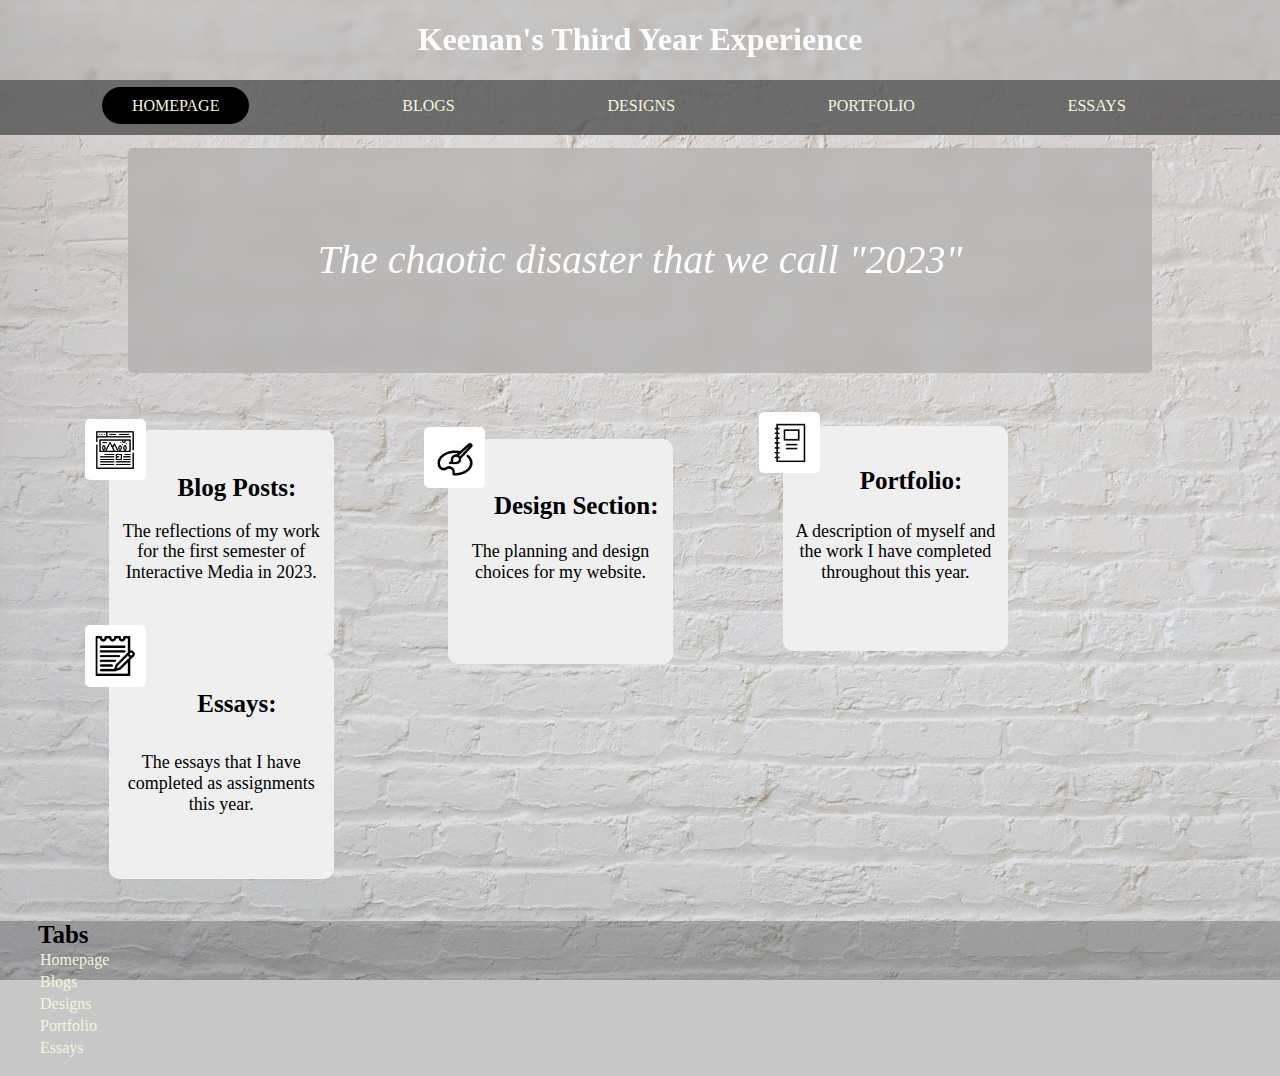
<file: index.html>
<!DOCTYPE html>
<html lang="en">
  <head>
    <meta charset="UTF-8" />
    <meta http-equiv="X-UA-Compatible" content="IE=edge" />
    <meta name="viewport" content="width=device-width, initial-scale=1.0" />
    <title>Keenan's Blog</title>
    <link rel="stylesheet" href="normalize.css" />
    <link rel="stylesheet" href="style.css" />
  </head>
  <body class="home-body">
    <header class="head-sect">
      <nav class="nav-bar">
        <section class="head">
          <h1 id="main-head">Keenan's Third Year Experience</h1>
        </section>
        <section class="home-tabs">
          <ul class="home-links">
            <li><a id="home" class="active" href="index.html">Homepage</a></li>
            <li><a id="blog-home" href="blog.html">Blogs</a></li>
            <li><a id="design-home" href="design.html">Designs</a></li>
            <li><a id="portfolio-home" href="portfolio.html">Portfolio</a></li>
            <li><a id="essay-home" href="essay.html">Essays</a></li>
          </ul>
        </section>
      </nav>
    </header>
    <section class="placeholder">
      <p id="remark-home">The chaotic disaster that we call "2023"</p>
    </section>
    <section class="box-desc" id="blog-desc">
      <ul>
        <button class="button-home">
          <img
            src="Icons/blogIcon.png"
            alt="blogIcon"
            class="icons"
            id="blog-icon"
          />
          <h1 class="button-head">Blog Posts:</h1>
          <p class="button-text">
            The reflections of my work for the first semester of Interactive
            Media in 2023.
          </p>
        </button>
        <button class="button-home">
          <img
            src="Icons/designIcon.png"
            alt="designIcon"
            class="icons"
            id="design-icon"
          />
          <h2 class="button-head">Design Section:</h2>
          <p class="button-text">
            The planning and design choices for my website.
          </p></button
        ><button class="button-home">
          <img
            src="Icons/portfolioIcon.png"
            alt="portfolioIcon"
            class="icons"
            id="portfolio-icon"
          />
          <h3 class="button-head">Portfolio:</h3>
          <p class="button-text">
            A description of myself and the work I have completed throughout
            this year.
          </p>
        </button>
        <button class="button-home">
          <img
            src="Icons/essayIcon.png"
            alt="essayIcon"
            class="icons"
            id="essay-icon"
          />
          <h4 class="button-head">Essays:</h4>
          <p class="button-text">
            The essays that I have completed as assignments this year.
          </p>
        </button>
      </ul>
    </section>
    <footer class="footer">
      <section>
        <h5 class="foot-head">Tabs</h5>
        <ul class="footer-links">
          <li><a id="home" href="index.html">Homepage</a></li>
          <li><a id="blog-home" href="blog.html">Blogs</a></li>
          <li><a id="design-home" href="design.html">Designs</a></li>
          <li><a id="portfolio-home" href="portfolio.html">Portfolio</a></li>
          <li><a id="essay-home" href="essay.html">Essays</a></li>
        </ul>
      </section>
      <!--<section>
        <ul class="footer-blog-links">
          <li><a id="home" href="blog-one.html">Blog Post 1</a></li>
          <li><a id="blog-home" href="blog-two.html">Blog Post 2</a></li>
          <li><a id="design-home" href="blog-three.html">Blog Post 3</a></li>
          <li><a id="portfolio-home" href="blog-four.html">Blog Post 4</a></li>
          <li><a id="essay-home" href="blog-seven.html">Blog Post 7</a></li>
          <li><a id="essay-home" href="blog-reflection.html">Reflection</a></li>
        </ul>
      </section>-->
    </footer>
  </body>
</html>
</file>
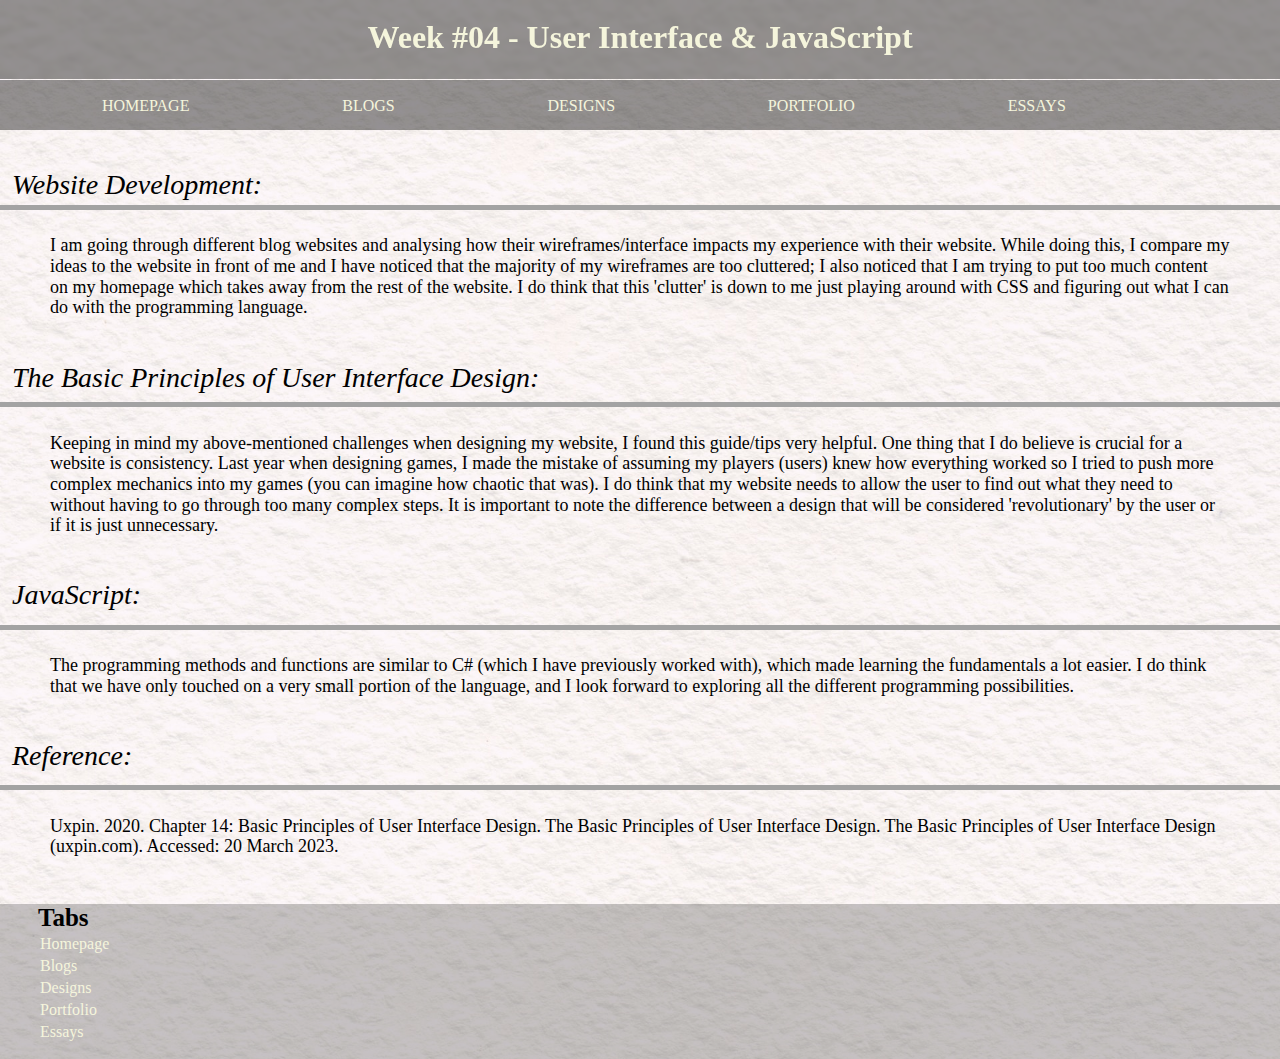
<file: blog-four.html>
<!DOCTYPE html>
<html lang="en">
  <head>
    <meta charset="UTF-8" />
    <meta http-equiv="X-UA-Compatible" content="IE=edge" />
    <meta name="viewport" content="width=device-width, initial-scale=1.0" />
    <title>Week #04</title>
    <link rel="stylesheet" href="normalize.css" />
    <link rel="stylesheet" href="style.css" />
  </head>
  <body class="page-body">
    <header>
      <section class="head-page">
        <h1 class="title-blog">Week #04 - User Interface & JavaScript</h1>
      </section>
      <nav class="blog-tabs">
        <ul class="home-links">
          <li><a id="home" href="index.html">Homepage</a></li>
          <li><a id="blog-home" href="blog.html">Blogs</a></li>
          <li><a id="design-home" href="design.html">Designs</a></li>
          <li><a id="portfolio-home" href="portfolio.html">Portfolio</a></li>
          <li><a id="essay-home" href="essay.html">Essays</a></li>
        </ul>
      </nav>
    </header>
    <section class="blog-section">
      <section>
        <h1 class="section-one">Website Development:</h1>
        <div class="line"></div>
        <p class="par-one">
          I am going through different blog websites and analysing how their
          wireframes/interface impacts my experience with their website. While
          doing this, I compare my ideas to the website in front of me and I
          have noticed that the majority of my wireframes are too cluttered; I
          also noticed that I am trying to put too much content on my homepage
          which takes away from the rest of the website. I do think that this
          'clutter' is down to me just playing around with CSS and figuring out
          what I can do with the programming language.
        </p>
      </section>
      <section>
        <h2 class="section-one">
          The Basic Principles of User Interface Design:
        </h2>
        <div class="line"></div>
        <p class="par-one">
          Keeping in mind my above-mentioned challenges when designing my
          website, I found this guide/tips very helpful. One thing that I do
          believe is crucial for a website is consistency. Last year when
          designing games, I made the mistake of assuming my players (users)
          knew how everything worked so I tried to push more complex mechanics
          into my games (you can imagine how chaotic that was). I do think that
          my website needs to allow the user to find out what they need to
          without having to go through too many complex steps. It is important
          to note the difference between a design that will be considered
          'revolutionary' by the user or if it is just unnecessary.
        </p>
      </section>
      <section>
        <h3 class="section-one">JavaScript:</h3>
        <div class="line"></div>
        <p class="par-one">
          The programming methods and functions are similar to C# (which I have
          previously worked with), which made learning the fundamentals a lot
          easier. I do think that we have only touched on a very small portion
          of the language, and I look forward to exploring all the different
          programming possibilities.
        </p>
      </section>
      <section>
        <h3 class="section-one">Reference:</h3>
        <div class="line"></div>
        <p class="par-one">
          Uxpin. 2020. Chapter 14: Basic Principles of User Interface Design.
          The Basic Principles of User Interface Design. The Basic Principles of
          User Interface Design (uxpin.com). Accessed: 20 March 2023.
        </p>
      </section>
    </section>
    <footer class="footer">
      <section>
        <h5 class="foot-head">Tabs</h5>
        <ul class="footer-links">
          <li><a id="home" href="index.html">Homepage</a></li>
          <li><a id="blog-home" href="blog.html">Blogs</a></li>
          <li><a id="design-home" href="design.html">Designs</a></li>
          <li><a id="portfolio-home" href="portfolio.html">Portfolio</a></li>
          <li><a id="essay-home" href="essay.html">Essays</a></li>
        </ul>
      </section>
      <!--<section>
        <ul class="footer-blog-links">
          <li><a id="home" href="blog-one.html">Blog Post 1</a></li>
          <li><a id="blog-home" href="blog-two.html">Blog Post 2</a></li>
          <li><a id="design-home" href="blog-three.html">Blog Post 3</a></li>
          <li><a id="portfolio-home" href="blog-four.html">Blog Post 4</a></li>
          <li><a id="essay-home" href="blog-seven.html">Blog Post 7</a></li>
          <li><a id="essay-home" href="blog-reflection.html">Reflection</a></li>
        </ul>
      </section>-->
    </footer>
  </body>
</html>
</file>
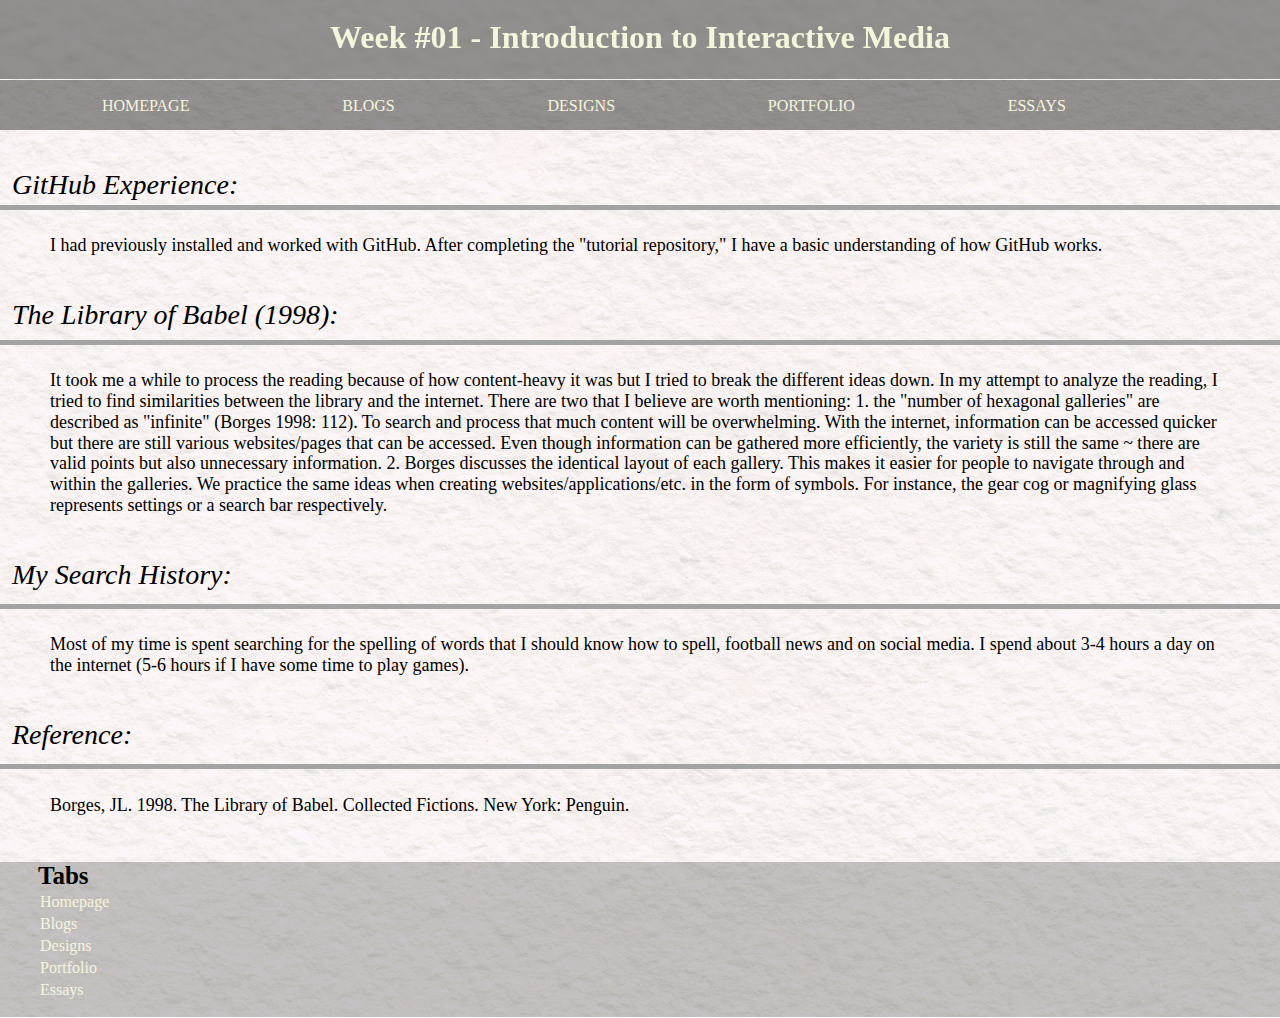
<file: blog-one.html>
<!DOCTYPE html>
<html lang="en">
  <head>
    <meta charset="UTF-8" />
    <meta http-equiv="X-UA-Compatible" content="IE=edge" />
    <meta name="viewport" content="width=device-width, initial-scale=1.0" />
    <title>Week #01</title>
    <link rel="stylesheet" href="normalize.css" />
    <link rel="stylesheet" href="style.css" />
  </head>
  <body class="page-body">
    <header>
      <section class="head-page">
        <h1 class="title-blog">Week #01 - Introduction to Interactive Media</h1>
      </section>
      <nav class="blog-tabs">
        <ul class="home-links">
          <li><a id="home" href="index.html">Homepage</a></li>
          <li><a id="blog-home" href="blog.html">Blogs</a></li>
          <li><a id="design-home" href="design.html">Designs</a></li>
          <li><a id="portfolio-home" href="portfolio.html">Portfolio</a></li>
          <li><a id="essay-home" href="essay.html">Essays</a></li>
        </ul>
      </nav>
    </header>
    <section class="blog-section">
      <section>
        <h1 class="section-one">GitHub Experience:</h1>
        <div class="line"></div>
        <p class="par-one">
          I had previously installed and worked with GitHub. After completing
          the "tutorial repository," I have a basic understanding of how GitHub
          works.
        </p>
      </section>
      <section>
        <h2 class="section-one">The Library of Babel (1998):</h2>
        <div class="line"></div>
        <p class="par-one">
          It took me a while to process the reading because of how content-heavy
          it was but I tried to break the different ideas down. In my attempt to
          analyze the reading, I tried to find similarities between the library
          and the internet. There are two that I believe are worth mentioning:
          1. the "number of hexagonal galleries" are described as "infinite"
          (Borges 1998: 112). To search and process that much content will be
          overwhelming. With the internet, information can be accessed quicker
          but there are still various websites/pages that can be accessed. Even
          though information can be gathered more efficiently, the variety is
          still the same ~ there are valid points but also unnecessary
          information. 2. Borges discusses the identical layout of each gallery.
          This makes it easier for people to navigate through and within the
          galleries. We practice the same ideas when creating
          websites/applications/etc. in the form of symbols. For instance, the
          gear cog or magnifying glass represents settings or a search bar
          respectively.
        </p>
      </section>
      <section>
        <h3 class="section-one">My Search History:</h3>
        <div class="line"></div>
        <p class="par-one">
          Most of my time is spent searching for the spelling of words that I
          should know how to spell, football news and on social media. I spend
          about 3-4 hours a day on the internet (5-6 hours if I have some time
          to play games).
        </p>
      </section>
      <section>
        <h3 class="section-one">Reference:</h3>
        <div class="line"></div>
        <p class="par-one">
          Borges, JL. 1998. The Library of Babel. Collected Fictions. New York:
          Penguin.
        </p>
      </section>
    </section>
    <footer class="footer">
      <section>
        <h5 class="foot-head">Tabs</h5>
        <ul class="footer-links">
          <li><a id="home" href="index.html">Homepage</a></li>
          <li><a id="blog-home" href="blog.html">Blogs</a></li>
          <li><a id="design-home" href="design.html">Designs</a></li>
          <li><a id="portfolio-home" href="portfolio.html">Portfolio</a></li>
          <li><a id="essay-home" href="essay.html">Essays</a></li>
        </ul>
      </section>
      <!--<section>
        <ul class="footer-blog-links">
          <li><a id="home" href="blog-one.html">Blog Post 1</a></li>
          <li><a id="blog-home" href="blog-two.html">Blog Post 2</a></li>
          <li><a id="design-home" href="blog-three.html">Blog Post 3</a></li>
          <li><a id="portfolio-home" href="blog-four.html">Blog Post 4</a></li>
          <li><a id="essay-home" href="blog-seven.html">Blog Post 7</a></li>
          <li><a id="essay-home" href="blog-reflection.html">Reflection</a></li>
        </ul>
      </section>-->
    </footer>
  </body>
</html>
</file>
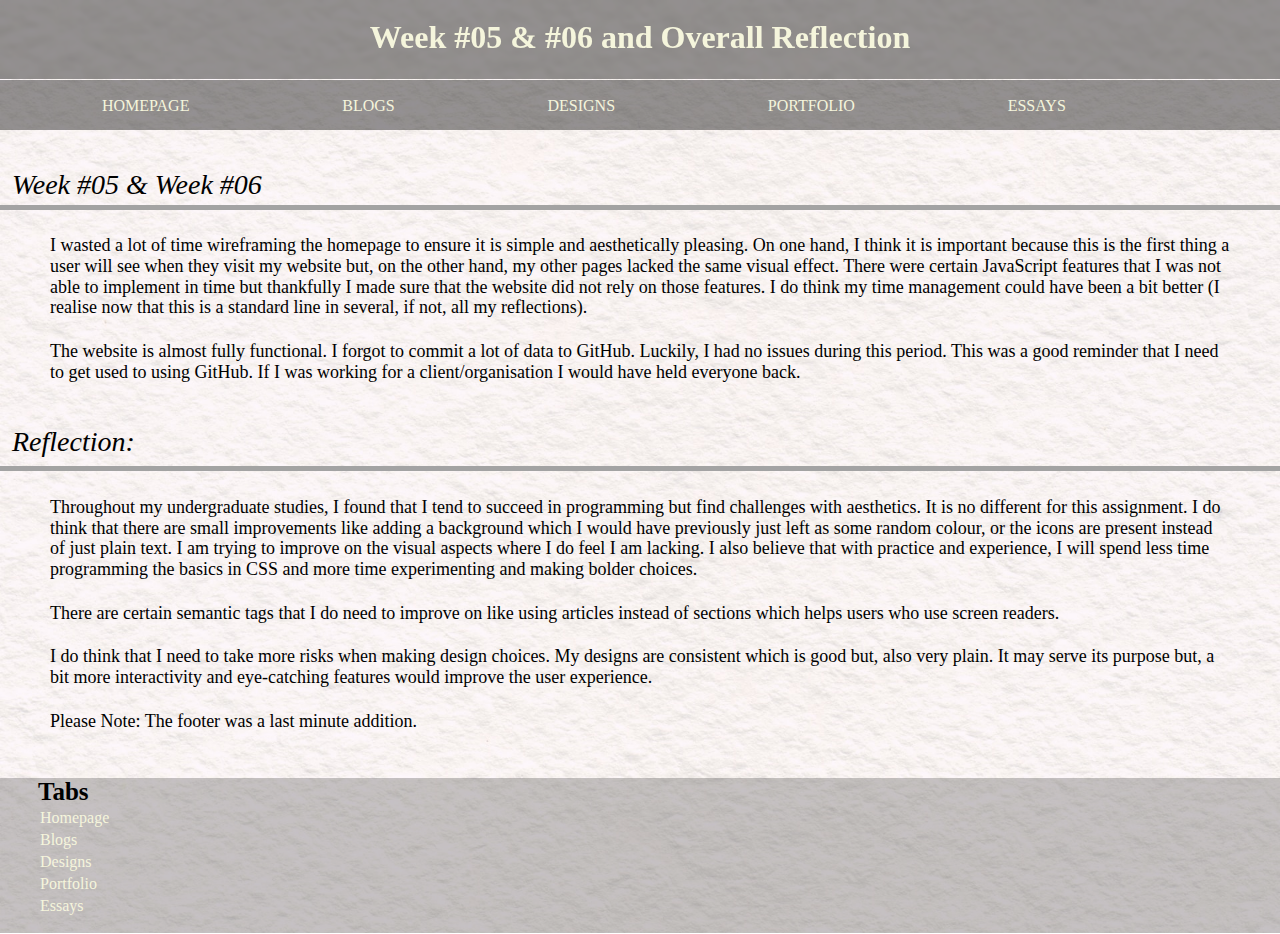
<file: blog-reflection.html>
<!DOCTYPE html>
<html lang="en">
  <head>
    <meta charset="UTF-8" />
    <meta http-equiv="X-UA-Compatible" content="IE=edge" />
    <meta name="viewport" content="width=device-width, initial-scale=1.0" />
    <title>Week #06</title>
    <link rel="stylesheet" href="normalize.css" />
    <link rel="stylesheet" href="style.css" />
  </head>
  <body class="page-body">
    <header>
      <section class="head-page">
        <h1 class="title-blog">Week #05 & #06 and Overall Reflection</h1>
      </section>
      <nav class="blog-tabs">
        <ul class="home-links">
          <li><a id="home" href="index.html">Homepage</a></li>
          <li><a id="blog-home" href="blog.html">Blogs</a></li>
          <li><a id="design-home" href="design.html">Designs</a></li>
          <li><a id="portfolio-home" href="portfolio.html">Portfolio</a></li>
          <li><a id="essay-home" href="essay.html">Essays</a></li>
        </ul>
      </nav>
    </header>
    <section class="blog-section">
      <section>
        <h1 class="section-one">Week #05 & Week #06</h1>
        <div class="line"></div>
        <p class="par-one">
          I wasted a lot of time wireframing the homepage to ensure it is simple
          and aesthetically pleasing. On one hand, I think it is important
          because this is the first thing a user will see when they visit my
          website but, on the other hand, my other pages lacked the same visual
          effect. There were certain JavaScript features that I was not able to
          implement in time but thankfully I made sure that the website did not
          rely on those features. I do think my time management could have been
          a bit better (I realise now that this is a standard line in several,
          if not, all my reflections).
        </p>
        <p class="par-one">
          The website is almost fully functional. I forgot to commit a lot of
          data to GitHub. Luckily, I had no issues during this period. This was
          a good reminder that I need to get used to using GitHub. If I was
          working for a client/organisation I would have held everyone back.
        </p>
      </section>
      <section>
        <h2 class="section-one">Reflection:</h2>
        <div class="line"></div>
        <p class="par-one">
          Throughout my undergraduate studies, I found that I tend to succeed in
          programming but find challenges with aesthetics. It is no different
          for this assignment. I do think that there are small improvements like
          adding a background which I would have previously just left as some
          random colour, or the icons are present instead of just plain text. I
          am trying to improve on the visual aspects where I do feel I am
          lacking. I also believe that with practice and experience, I will
          spend less time programming the basics in CSS and more time
          experimenting and making bolder choices.
        </p>
        <p class="par-one">
          There are certain semantic tags that I do need to improve on like
          using articles instead of sections which helps users who use screen
          readers.
        </p>
        <p class="par-one">
          I do think that I need to take more risks when making design choices.
          My designs are consistent which is good but, also very plain. It may
          serve its purpose but, a bit more interactivity and eye-catching
          features would improve the user experience.
        </p>
        <p class="par-one">
          Please Note: The footer was a last minute addition.
        </p>
      </section>
    </section>
    <footer class="footer">
      <section>
        <h5 class="foot-head">Tabs</h5>
        <ul class="footer-links">
          <li><a id="home" href="index.html">Homepage</a></li>
          <li><a id="blog-home" href="blog.html">Blogs</a></li>
          <li><a id="design-home" href="design.html">Designs</a></li>
          <li><a id="portfolio-home" href="portfolio.html">Portfolio</a></li>
          <li><a id="essay-home" href="essay.html">Essays</a></li>
        </ul>
      </section>
      <!--<section>
        <ul class="footer-blog-links">
          <li><a id="home" href="blog-one.html">Blog Post 1</a></li>
          <li><a id="blog-home" href="blog-two.html">Blog Post 2</a></li>
          <li><a id="design-home" href="blog-three.html">Blog Post 3</a></li>
          <li><a id="portfolio-home" href="blog-four.html">Blog Post 4</a></li>
          <li><a id="essay-home" href="blog-seven.html">Blog Post 7</a></li>
          <li><a id="essay-home" href="blog-reflection.html">Reflection</a></li>
        </ul>
      </section>-->
    </footer>
  </body>
</html>
</file>
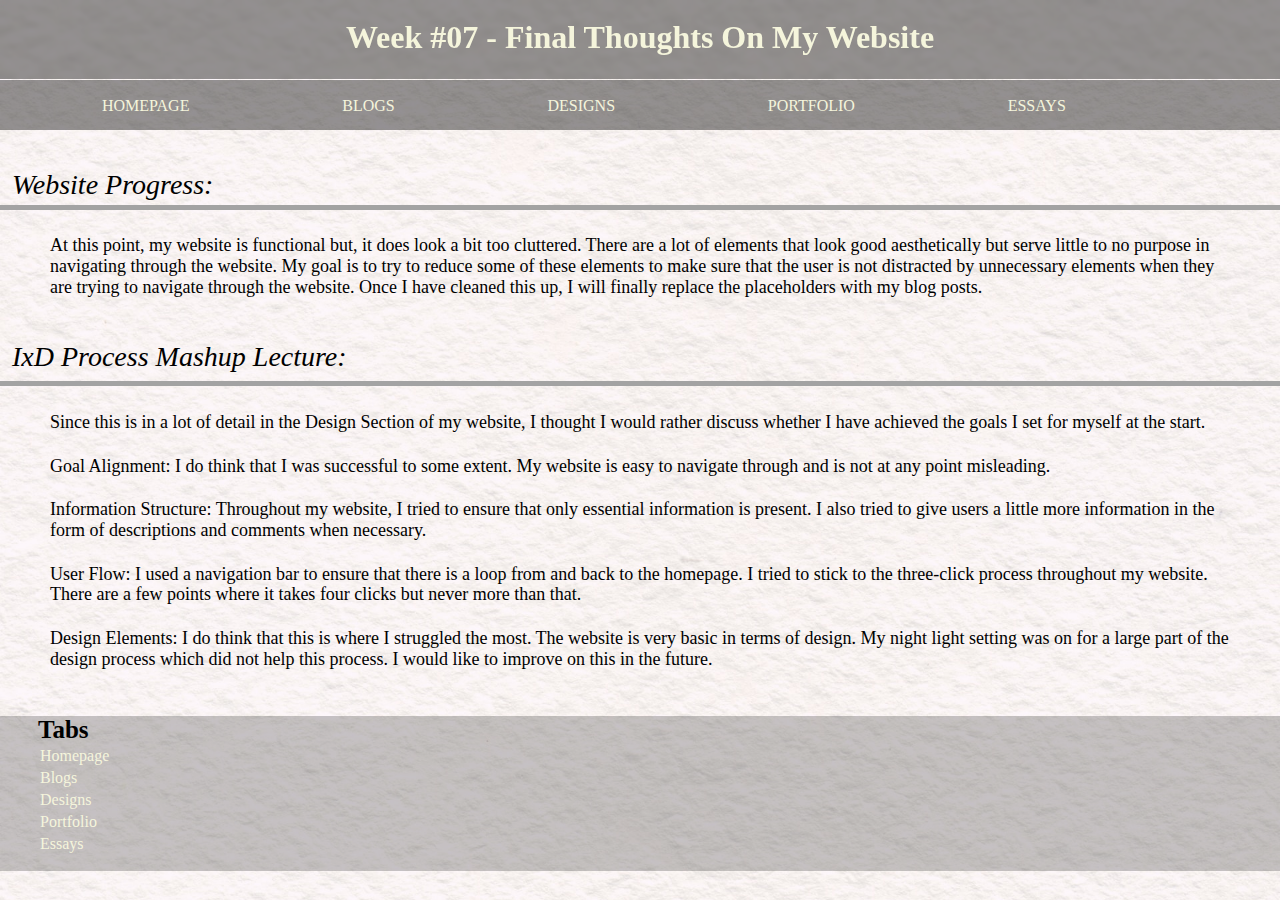
<file: blog-seven.html>
<!DOCTYPE html>
<html lang="en">
  <head>
    <meta charset="UTF-8" />
    <meta http-equiv="X-UA-Compatible" content="IE=edge" />
    <meta name="viewport" content="width=device-width, initial-scale=1.0" />
    <title>Week #07</title>
    <link rel="stylesheet" href="normalize.css" />
    <link rel="stylesheet" href="style.css" />
  </head>
  <body class="page-body">
    <header>
      <section class="head-page">
        <h1 class="title-blog">Week #07 - Final Thoughts On My Website</h1>
      </section>
      <nav class="blog-tabs">
        <ul class="home-links">
          <li><a id="home" href="index.html">Homepage</a></li>
          <li><a id="blog-home" href="blog.html">Blogs</a></li>
          <li><a id="design-home" href="design.html">Designs</a></li>
          <li><a id="portfolio-home" href="portfolio.html">Portfolio</a></li>
          <li><a id="essay-home" href="essay.html">Essays</a></li>
        </ul>
      </nav>
    </header>
    <section class="blog-section">
      <section>
        <h1 class="section-one">Website Progress:</h1>
        <div class="line"></div>
        <p class="par-one">
          At this point, my website is functional but, it does look a bit too
          cluttered. There are a lot of elements that look good aesthetically
          but serve little to no purpose in navigating through the website. My
          goal is to try to reduce some of these elements to make sure that the
          user is not distracted by unnecessary elements when they are trying to
          navigate through the website. Once I have cleaned this up, I will
          finally replace the placeholders with my blog posts.
        </p>
      </section>
      <section>
        <h2 class="section-one">IxD Process Mashup Lecture:</h2>
        <div class="line"></div>
        <p class="par-one">
          Since this is in a lot of detail in the Design Section of my website,
          I thought I would rather discuss whether I have achieved the goals I
          set for myself at the start.
        </p>
        <p class="par-one">
          Goal Alignment: I do think that I was successful to some extent. My
          website is easy to navigate through and is not at any point
          misleading.
        </p>
        <p class="par-one">
          Information Structure: Throughout my website, I tried to ensure that
          only essential information is present. I also tried to give users a
          little more information in the form of descriptions and comments when
          necessary.
        </p>
        <p class="par-one">
          User Flow: I used a navigation bar to ensure that there is a loop from
          and back to the homepage. I tried to stick to the three-click process
          throughout my website. There are a few points where it takes four
          clicks but never more than that.
        </p>
        <p class="par-one">
          Design Elements: I do think that this is where I struggled the most.
          The website is very basic in terms of design. My night light setting
          was on for a large part of the design process which did not help this
          process. I would like to improve on this in the future.
        </p>
      </section>
    </section>
    <footer class="footer">
      <section>
        <h5 class="foot-head">Tabs</h5>
        <ul class="footer-links">
          <li><a id="home" href="index.html">Homepage</a></li>
          <li><a id="blog-home" href="blog.html">Blogs</a></li>
          <li><a id="design-home" href="design.html">Designs</a></li>
          <li><a id="portfolio-home" href="portfolio.html">Portfolio</a></li>
          <li><a id="essay-home" href="essay.html">Essays</a></li>
        </ul>
      </section>
      <!--<section>
        <ul class="footer-blog-links">
          <li><a id="home" href="blog-one.html">Blog Post 1</a></li>
          <li><a id="blog-home" href="blog-two.html">Blog Post 2</a></li>
          <li><a id="design-home" href="blog-three.html">Blog Post 3</a></li>
          <li><a id="portfolio-home" href="blog-four.html">Blog Post 4</a></li>
          <li><a id="essay-home" href="blog-seven.html">Blog Post 7</a></li>
          <li><a id="essay-home" href="blog-reflection.html">Reflection</a></li>
        </ul>
      </section>-->
    </footer>
  </body>
</html>
</file>
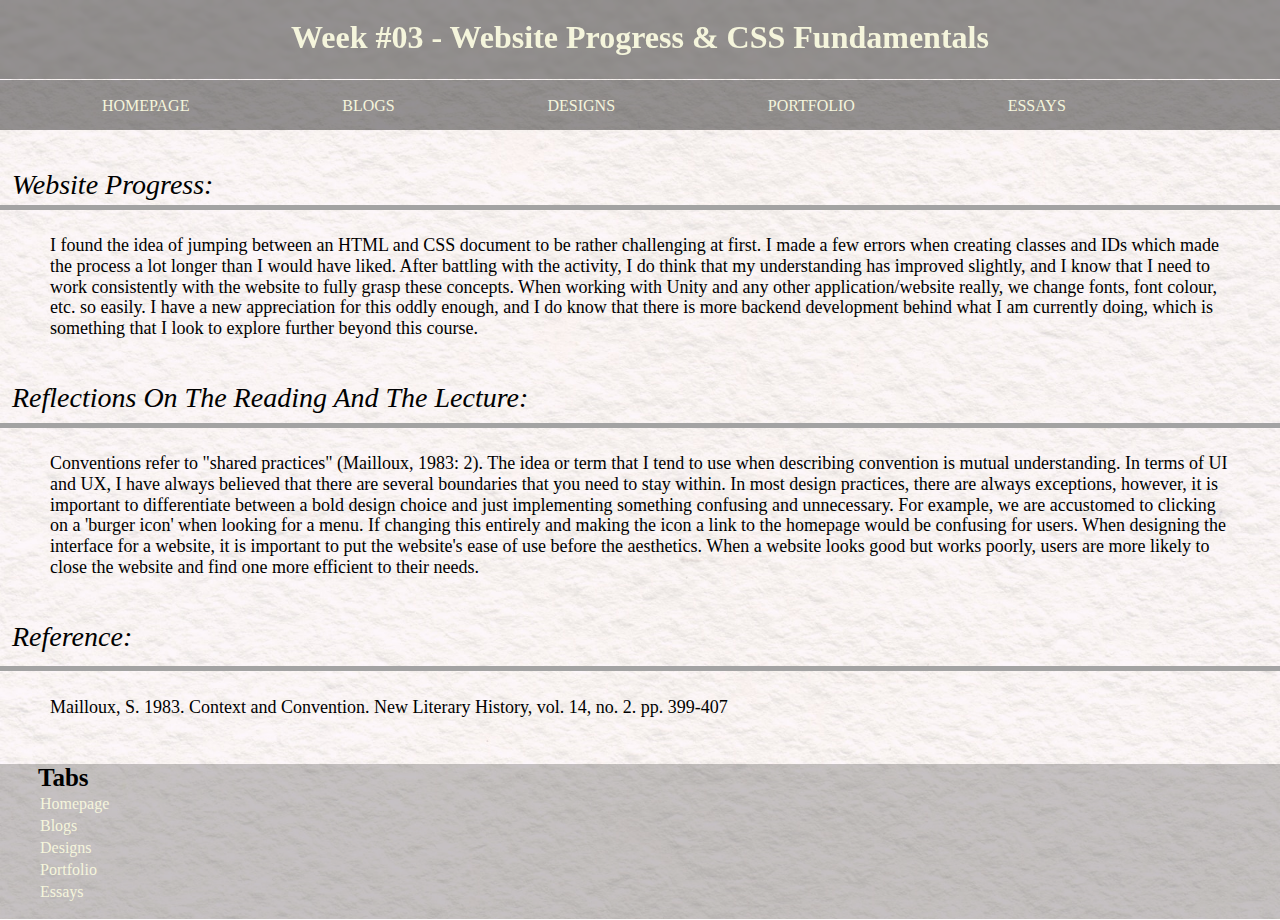
<file: blog-three.html>
<!DOCTYPE html>
<html lang="en">
  <head>
    <meta charset="UTF-8" />
    <meta http-equiv="X-UA-Compatible" content="IE=edge" />
    <meta name="viewport" content="width=device-width, initial-scale=1.0" />
    <title>Week #03</title>
    <link rel="stylesheet" href="normalize.css" />
    <link rel="stylesheet" href="style.css" />
  </head>
  <body class="page-body">
    <header>
      <section class="head-page">
        <h1 class="title-blog">
          Week #03 - Website Progress & CSS Fundamentals
        </h1>
      </section>
      <nav class="blog-tabs">
        <ul class="home-links">
          <li><a id="home" href="index.html">Homepage</a></li>
          <li><a id="blog-home" href="blog.html">Blogs</a></li>
          <li><a id="design-home" href="design.html">Designs</a></li>
          <li><a id="portfolio-home" href="portfolio.html">Portfolio</a></li>
          <li><a id="essay-home" href="essay.html">Essays</a></li>
        </ul>
      </nav>
    </header>
    <section class="blog-section">
      <section>
        <h1 class="section-one">Website Progress:</h1>
        <div class="line"></div>
        <p class="par-one">
          I found the idea of jumping between an HTML and CSS document to be
          rather challenging at first. I made a few errors when creating classes
          and IDs which made the process a lot longer than I would have liked.
          After battling with the activity, I do think that my understanding has
          improved slightly, and I know that I need to work consistently with
          the website to fully grasp these concepts. When working with Unity and
          any other application/website really, we change fonts, font colour,
          etc. so easily. I have a new appreciation for this oddly enough, and I
          do know that there is more backend development behind what I am
          currently doing, which is something that I look to explore further
          beyond this course.
        </p>
      </section>
      <section>
        <h2 class="section-one">Reflections On The Reading And The Lecture:</h2>
        <div class="line"></div>
        <p class="par-one">
          Conventions refer to "shared practices" (Mailloux, 1983: 2). The idea
          or term that I tend to use when describing convention is mutual
          understanding. In terms of UI and UX, I have always believed that
          there are several boundaries that you need to stay within. In most
          design practices, there are always exceptions, however, it is
          important to differentiate between a bold design choice and just
          implementing something confusing and unnecessary. For example, we are
          accustomed to clicking on a 'burger icon' when looking for a menu. If
          changing this entirely and making the icon a link to the homepage
          would be confusing for users. When designing the interface for a
          website, it is important to put the website's ease of use before the
          aesthetics. When a website looks good but works poorly, users are more
          likely to close the website and find one more efficient to their
          needs.
        </p>
      </section>
      <section>
        <h3 class="section-one">Reference:</h3>
        <div class="line"></div>
        <p class="par-one">
          Mailloux, S. 1983. Context and Convention. New Literary History, vol.
          14, no. 2. pp. 399-407
        </p>
      </section>
    </section>
    <footer class="footer">
      <section>
        <h5 class="foot-head">Tabs</h5>
        <ul class="footer-links">
          <li><a id="home" href="index.html">Homepage</a></li>
          <li><a id="blog-home" href="blog.html">Blogs</a></li>
          <li><a id="design-home" href="design.html">Designs</a></li>
          <li><a id="portfolio-home" href="portfolio.html">Portfolio</a></li>
          <li><a id="essay-home" href="essay.html">Essays</a></li>
        </ul>
      </section>
      <!--<section>
        <ul class="footer-blog-links">
          <li><a id="home" href="blog-one.html">Blog Post 1</a></li>
          <li><a id="blog-home" href="blog-two.html">Blog Post 2</a></li>
          <li><a id="design-home" href="blog-three.html">Blog Post 3</a></li>
          <li><a id="portfolio-home" href="blog-four.html">Blog Post 4</a></li>
          <li><a id="essay-home" href="blog-seven.html">Blog Post 7</a></li>
          <li><a id="essay-home" href="blog-reflection.html">Reflection</a></li>
        </ul>
      </section>-->
    </footer>
  </body>
</html>
</file>
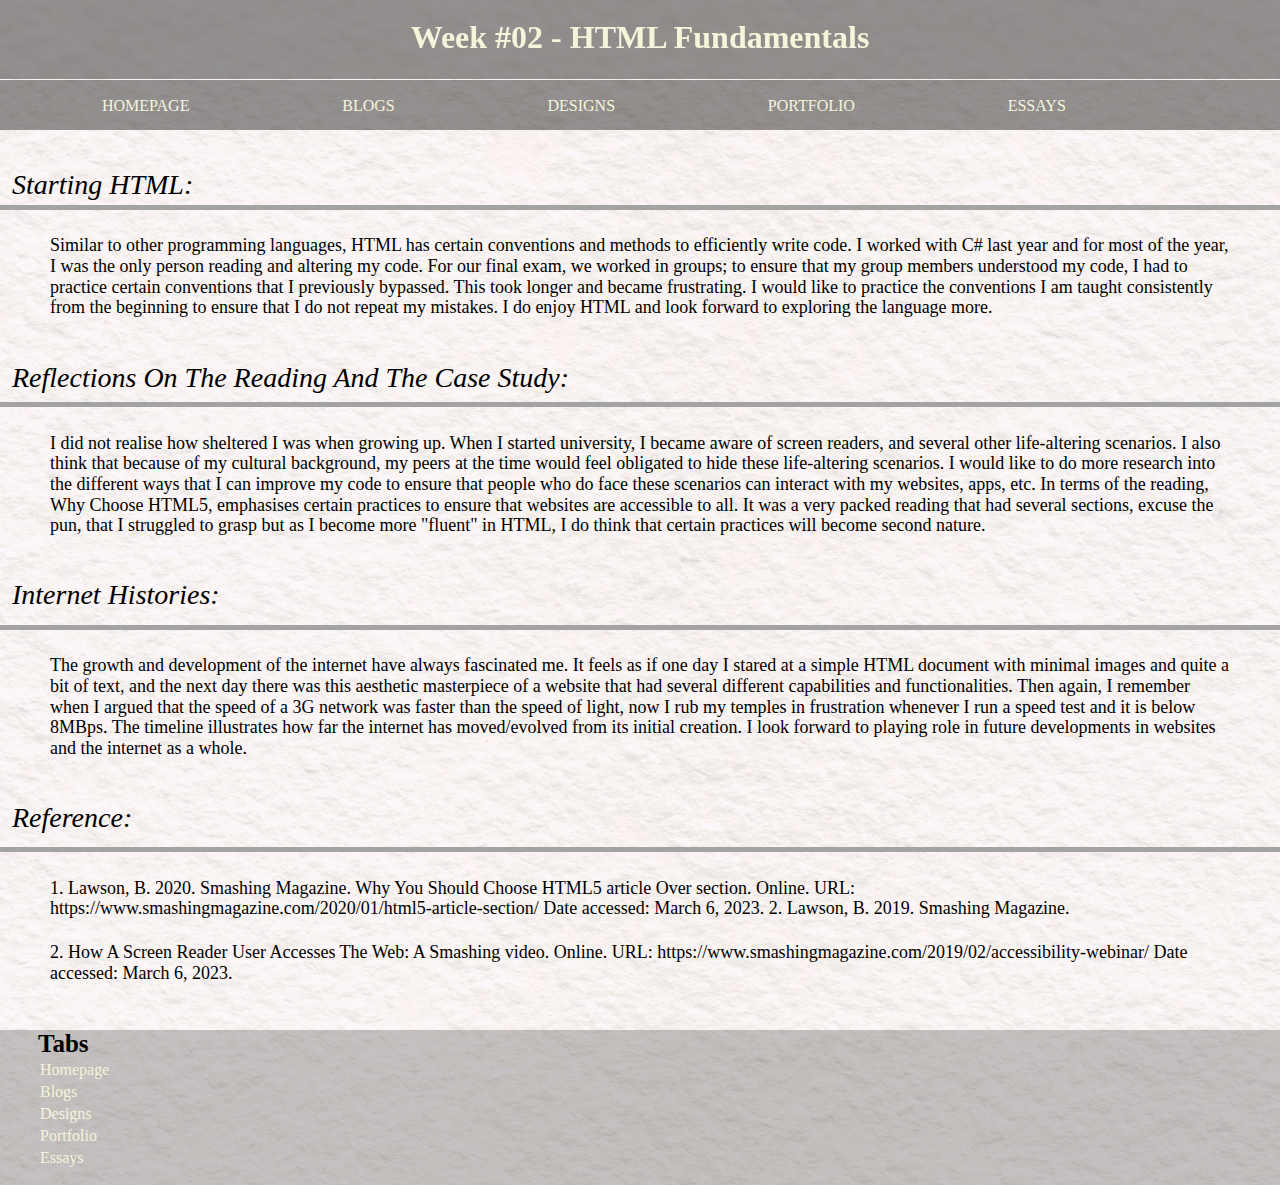
<file: blog-two.html>
<!DOCTYPE html>
<html lang="en">
  <head>
    <meta charset="UTF-8" />
    <meta http-equiv="X-UA-Compatible" content="IE=edge" />
    <meta name="viewport" content="width=device-width, initial-scale=1.0" />
    <title>Week #02</title>
    <link rel="stylesheet" href="normalize.css" />
    <link rel="stylesheet" href="style.css" />
  </head>
  <body class="page-body">
    <header>
      <section class="head-page">
        <h1 class="title-blog">Week #02 - HTML Fundamentals</h1>
      </section>
      <nav class="blog-tabs">
        <ul class="home-links">
          <li><a id="home" href="index.html">Homepage</a></li>
          <li><a id="blog-home" href="blog.html">Blogs</a></li>
          <li><a id="design-home" href="design.html">Designs</a></li>
          <li><a id="portfolio-home" href="portfolio.html">Portfolio</a></li>
          <li><a id="essay-home" href="essay.html">Essays</a></li>
        </ul>
      </nav>
    </header>
    <section class="blog-section">
      <section>
        <h1 class="section-one">Starting HTML:</h1>
        <div class="line"></div>
        <p class="par-one">
          Similar to other programming languages, HTML has certain conventions
          and methods to efficiently write code. I worked with C# last year and
          for most of the year, I was the only person reading and altering my
          code. For our final exam, we worked in groups; to ensure that my group
          members understood my code, I had to practice certain conventions that
          I previously bypassed. This took longer and became frustrating. I
          would like to practice the conventions I am taught consistently from
          the beginning to ensure that I do not repeat my mistakes. I do enjoy
          HTML and look forward to exploring the language more.
        </p>
      </section>
      <section>
        <h2 class="section-one">
          Reflections On The Reading And The Case Study:
        </h2>
        <div class="line"></div>
        <p class="par-one">
          I did not realise how sheltered I was when growing up. When I started
          university, I became aware of screen readers, and several other
          life-altering scenarios. I also think that because of my cultural
          background, my peers at the time would feel obligated to hide these
          life-altering scenarios. I would like to do more research into the
          different ways that I can improve my code to ensure that people who do
          face these scenarios can interact with my websites, apps, etc. In
          terms of the reading, Why Choose HTML5, emphasises certain practices
          to ensure that websites are accessible to all. It was a very packed
          reading that had several sections, excuse the pun, that I struggled to
          grasp but as I become more "fluent" in HTML, I do think that certain
          practices will become second nature.
        </p>
      </section>
      <section>
        <h3 class="section-one">Internet Histories:</h3>
        <div class="line"></div>
        <p class="par-one">
          The growth and development of the internet have always fascinated me.
          It feels as if one day I stared at a simple HTML document with minimal
          images and quite a bit of text, and the next day there was this
          aesthetic masterpiece of a website that had several different
          capabilities and functionalities. Then again, I remember when I argued
          that the speed of a 3G network was faster than the speed of light, now
          I rub my temples in frustration whenever I run a speed test and it is
          below 8MBps. The timeline illustrates how far the internet has
          moved/evolved from its initial creation. I look forward to playing
          role in future developments in websites and the internet as a whole.
        </p>
      </section>
      <section>
        <h3 class="section-one">Reference:</h3>
        <div class="line"></div>
        <p class="par-one">
          1. Lawson, B. 2020. Smashing Magazine. Why You Should Choose HTML5
          article Over section. Online. URL:
          https://www.smashingmagazine.com/2020/01/html5-article-section/ Date
          accessed: March 6, 2023. 2. Lawson, B. 2019. Smashing Magazine.
        </p>
        <p class="par-one">
          2. How A Screen Reader User Accesses The Web: A Smashing video.
          Online. URL:
          https://www.smashingmagazine.com/2019/02/accessibility-webinar/ Date
          accessed: March 6, 2023.
        </p>
      </section>
    </section>
    <footer class="footer">
      <section>
        <h5 class="foot-head">Tabs</h5>
        <ul class="footer-links">
          <li><a id="home" href="index.html">Homepage</a></li>
          <li><a id="blog-home" href="blog.html">Blogs</a></li>
          <li><a id="design-home" href="design.html">Designs</a></li>
          <li><a id="portfolio-home" href="portfolio.html">Portfolio</a></li>
          <li><a id="essay-home" href="essay.html">Essays</a></li>
        </ul>
      </section>
      <!--<section>
        <ul class="footer-blog-links">
          <li><a id="home" href="blog-one.html">Blog Post 1</a></li>
          <li><a id="blog-home" href="blog-two.html">Blog Post 2</a></li>
          <li><a id="design-home" href="blog-three.html">Blog Post 3</a></li>
          <li><a id="portfolio-home" href="blog-four.html">Blog Post 4</a></li>
          <li><a id="essay-home" href="blog-seven.html">Blog Post 7</a></li>
          <li><a id="essay-home" href="blog-reflection.html">Reflection</a></li>
        </ul>
      </section>-->
    </footer>
  </body>
</html>
</file>
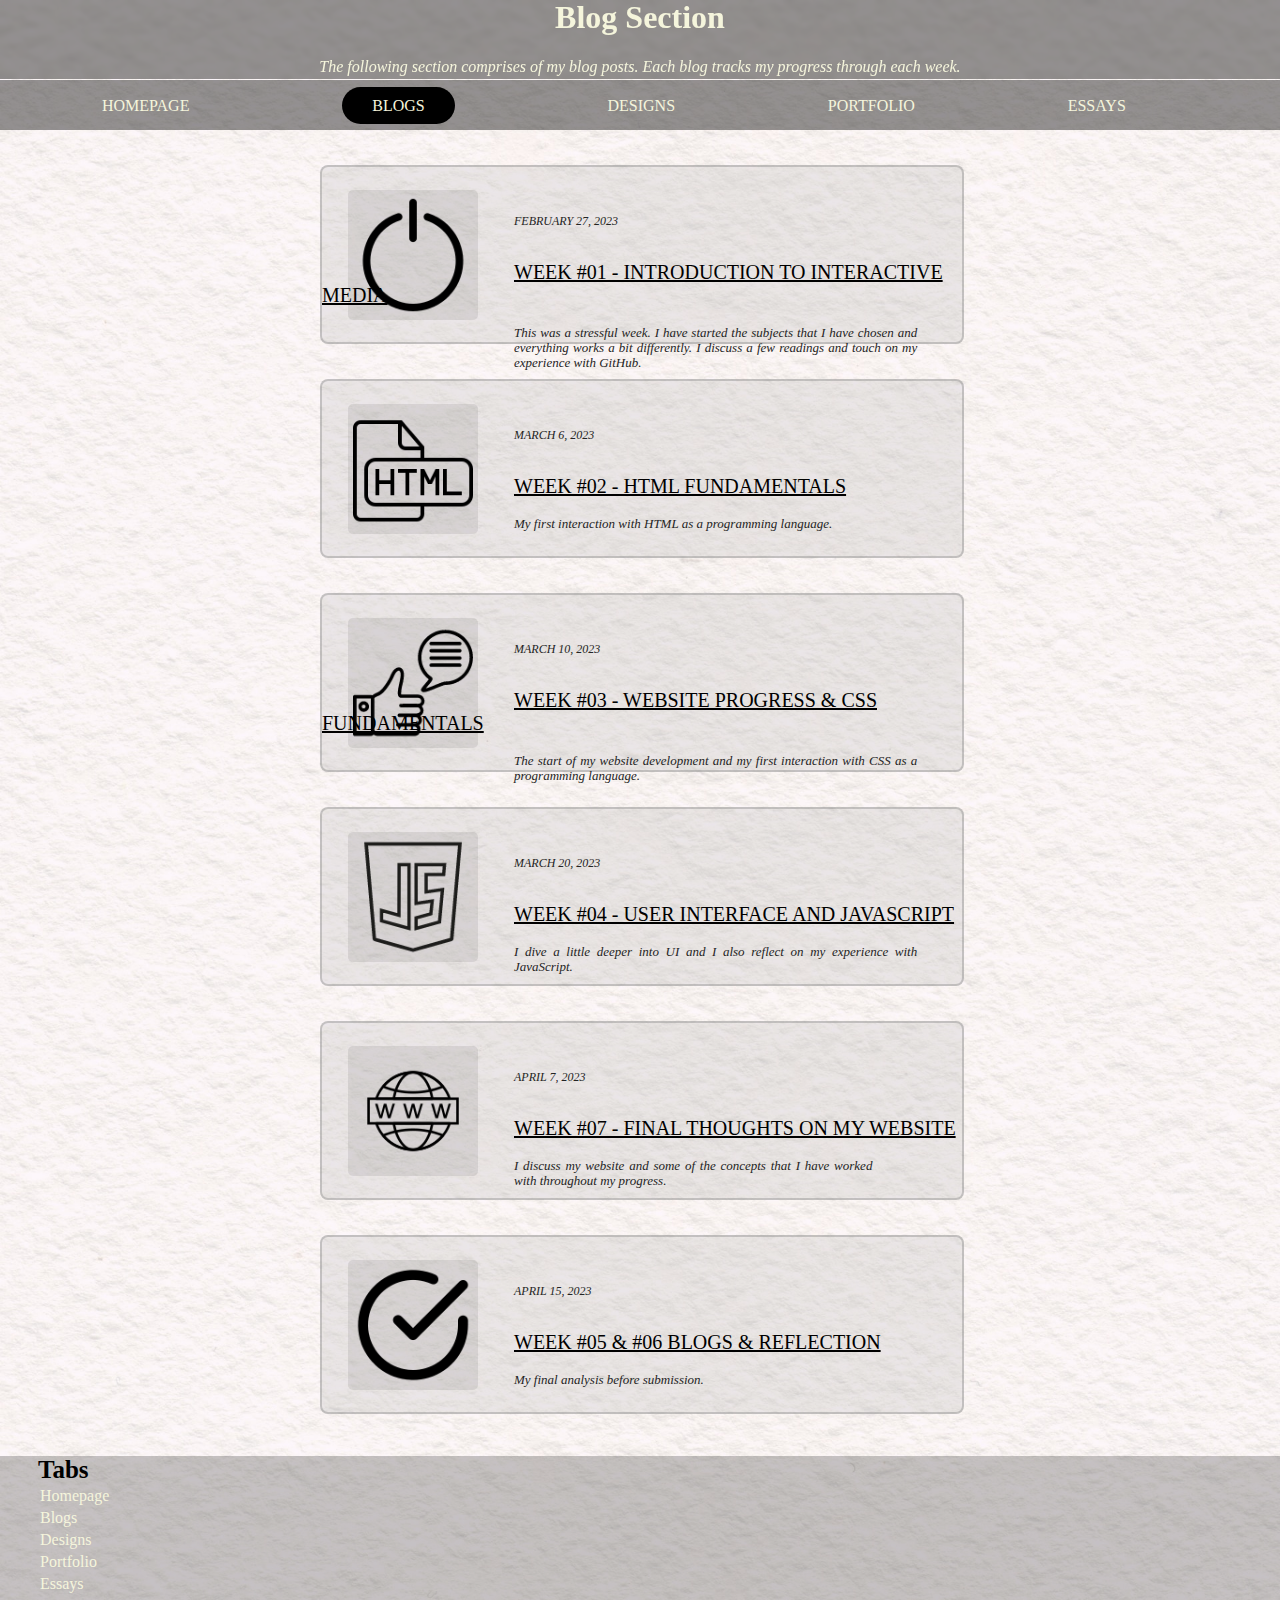
<file: blog.html>
<!DOCTYPE html>
<html lang="en">
  <head>
    <meta charset="UTF-8" />
    <meta http-equiv="X-UA-Compatible" content="IE=edge" />
    <meta name="viewport" content="width=device-width, initial-scale=1.0" />
    <title>Blog Section</title>
    <link rel="stylesheet" href="normalize.css" />
    <link rel="stylesheet" href="style.css" />
  </head>
  <body class="page-body">
    <header>
      <section class="head-page">
        <h1 class="title">Blog Section</h1>
        <p class="desc">
          The following section comprises of my blog posts. Each blog tracks my
          progress through each week.
        </p>
      </section>
      <nav class="blog-tabs">
        <ul class="home-links">
          <li><a id="home" href="index.html">Homepage</a></li>
          <li><a id="blog-home" class="active" href="blog.html">Blogs</a></li>
          <li><a id="design-home" href="design.html">Designs</a></li>
          <li><a id="portfolio-home" href="portfolio.html">Portfolio</a></li>
          <li><a id="essay-home" href="essay.html">Essays</a></li>
        </ul>
      </nav>
    </header>

    <section class="blog-posts" id="blog-post-one">
      <img class="blog-img" src="Icons/powerIcon.png" alt="" />
      <p class="date">February 27, 2023</p>
      <a class="blog-head" href="blog-one.html"
        >Week #01 - Introduction to Interactive Media</a
      >
      <p class="blog-info">
        This was a stressful week. I have started the subjects that I have
        chosen and everything works a bit differently. I discuss a few readings
        and touch on my experience with GitHub.
      </p>
    </section>
    <section class="blog-posts" id="blog-post-two">
      <img class="blog-img" src="Icons/htmlIcon.png" alt="" />
      <p class="date">March 6, 2023</p>
      <a class="blog-head" href="blog-two.html">Week #02 - HTML Fundamentals</a>
      <p class="blog-info">
        My first interaction with HTML as a programming language.
      </p>
    </section>
    <section class="blog-posts" id="blog-post-three">
      <img class="blog-img" src="Icons/uiIcon.png" alt="" />
      <p class="date">March 10, 2023</p>
      <a class="blog-head" href="blog-three.html"
        >Week #03 - Website Progress & CSS Fundamentals</a
      >
      <p class="blog-info">
        The start of my website development and my first interaction with CSS as
        a programming language.
      </p>
    </section>
    <section class="blog-posts" id="blog-post-four">
      <img class="blog-img" src="Icons/javaIcon.png" alt="" />
      <p class="date">March 20, 2023</p>
      <a class="blog-head" href="blog-four.html"
        >Week #04 - User Interface and JavaScript</a
      >
      <p class="blog-info">
        I dive a little deeper into UI and I also reflect on my experience with
        JavaScript.
      </p>
    </section>
    <section class="blog-posts" id="blog-post-seven">
      <img class="blog-img" src="Icons/internetIcon.png" alt="" />
      <p class="date">April 7, 2023</p>
      <a class="blog-head" href="blog-seven.html"
        >Week #07 - Final Thoughts On My Website</a
      >
      <p class="blog-info" id="blog-seven">
        I discuss my website and some of the concepts that I have worked with
        throughout my progress.
      </p>
    </section>
    <section class="blog-posts" id="blog-post-seven">
      <img class="blog-img" src="Icons/tickIcon.png" alt="" />
      <p class="date">April 15, 2023</p>
      <a class="blog-head" href="blog-reflection.html"
        >Week #05 & #06 Blogs & Reflection</a
      >
      <p class="blog-info" id="blog-seven">
        My final analysis before submission.
      </p>
    </section>
    <footer class="footer">
      <section>
        <h5 class="foot-head">Tabs</h5>
        <ul class="footer-links">
          <li><a id="home" href="index.html">Homepage</a></li>
          <li><a id="blog-home" href="blog.html">Blogs</a></li>
          <li><a id="design-home" href="design.html">Designs</a></li>
          <li><a id="portfolio-home" href="portfolio.html">Portfolio</a></li>
          <li><a id="essay-home" href="essay.html">Essays</a></li>
        </ul>
      </section>
      <!--<section>
        <ul class="footer-blog-links">
          <li><a id="home" href="blog-one.html">Blog Post 1</a></li>
          <li><a id="blog-home" href="blog-two.html">Blog Post 2</a></li>
          <li><a id="design-home" href="blog-three.html">Blog Post 3</a></li>
          <li><a id="portfolio-home" href="blog-four.html">Blog Post 4</a></li>
          <li><a id="essay-home" href="blog-seven.html">Blog Post 7</a></li>
          <li><a id="essay-home" href="blog-reflection.html">Reflection</a></li>
        </ul>
      </section>-->
    </footer>
  </body>
</html>
</file>
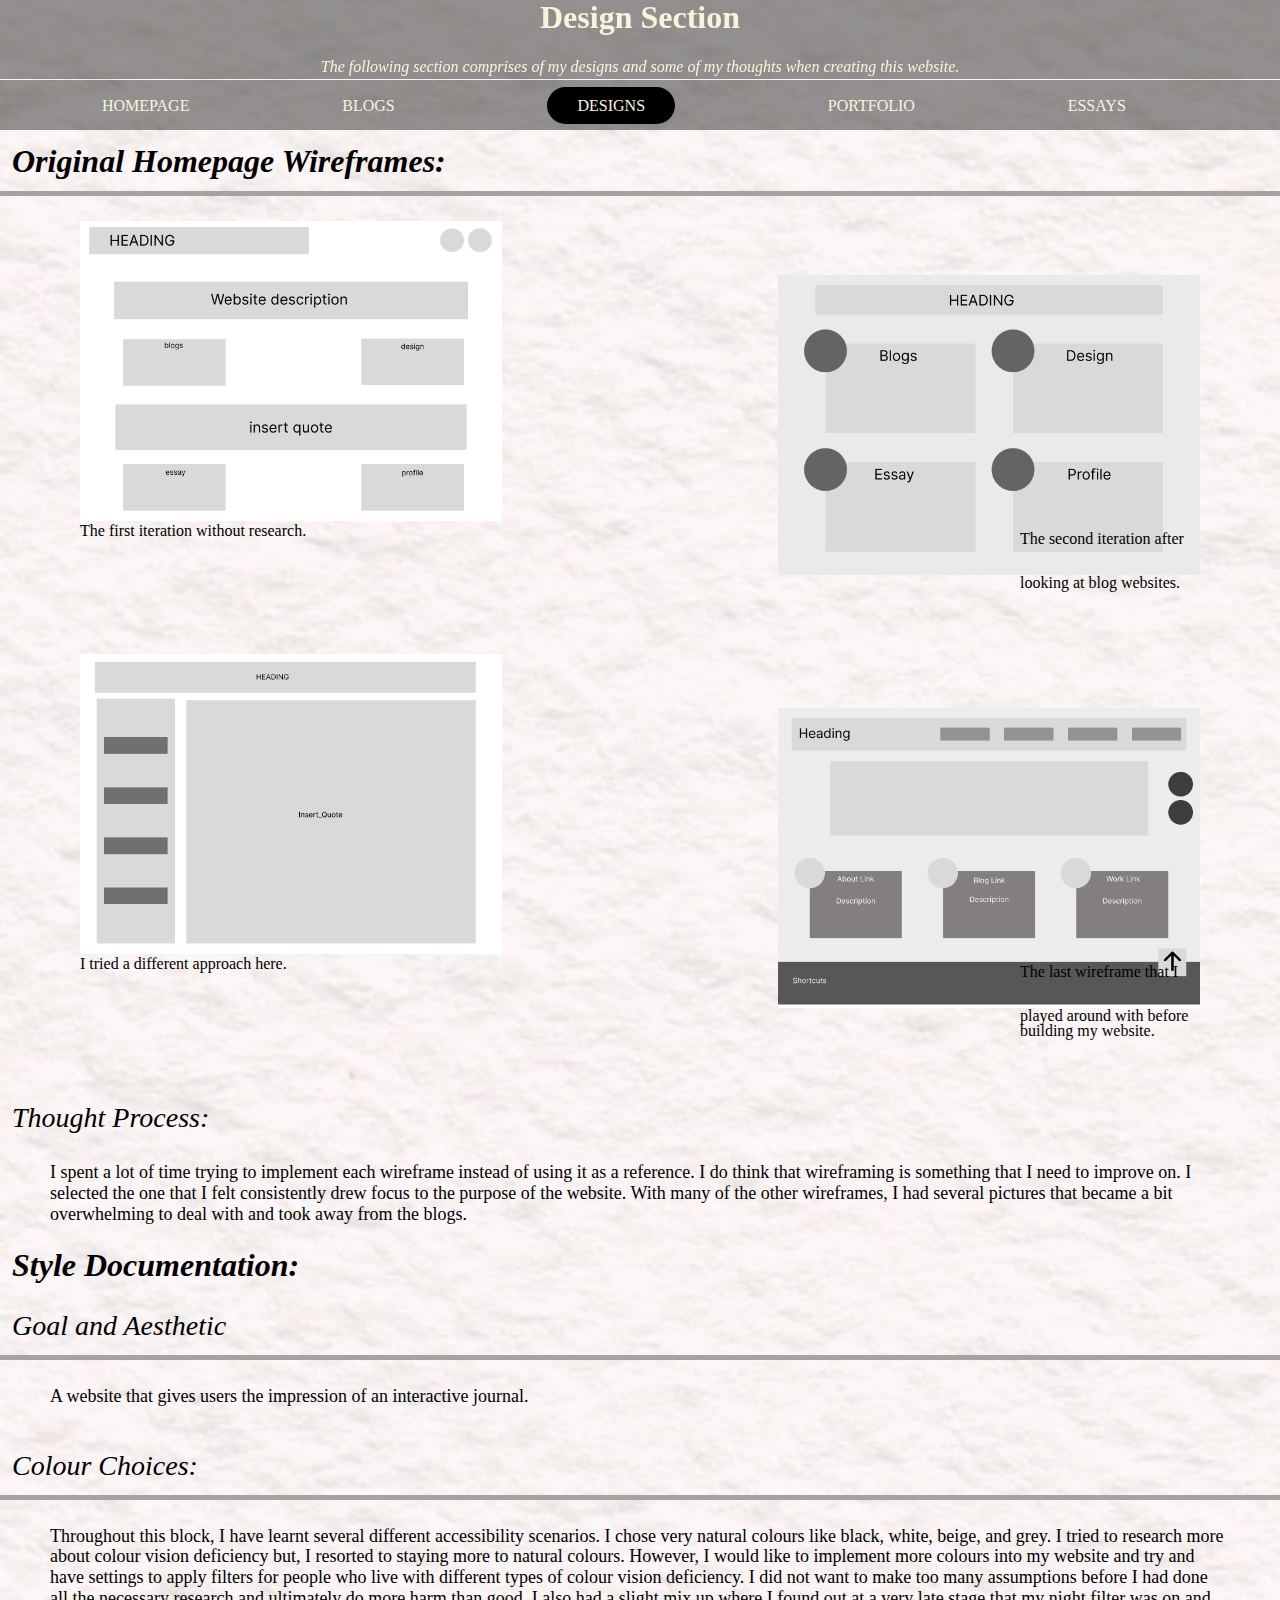
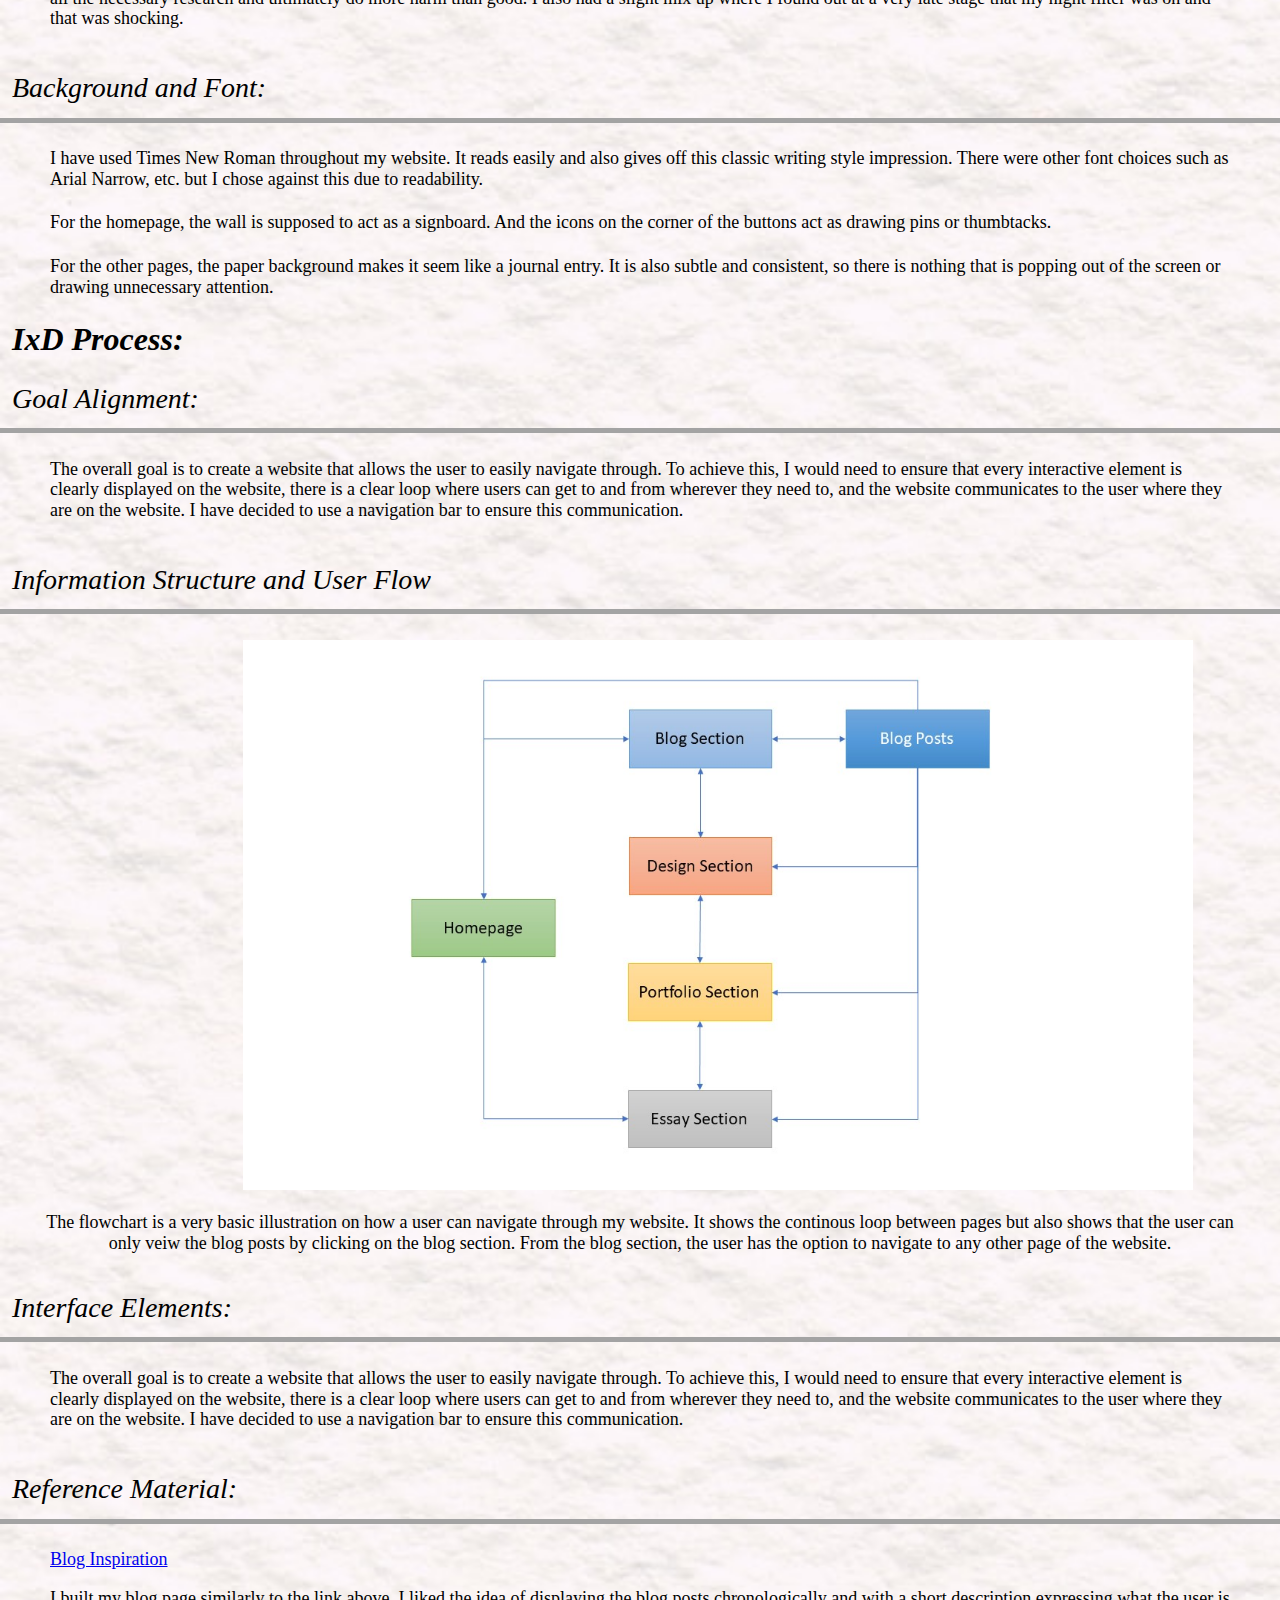
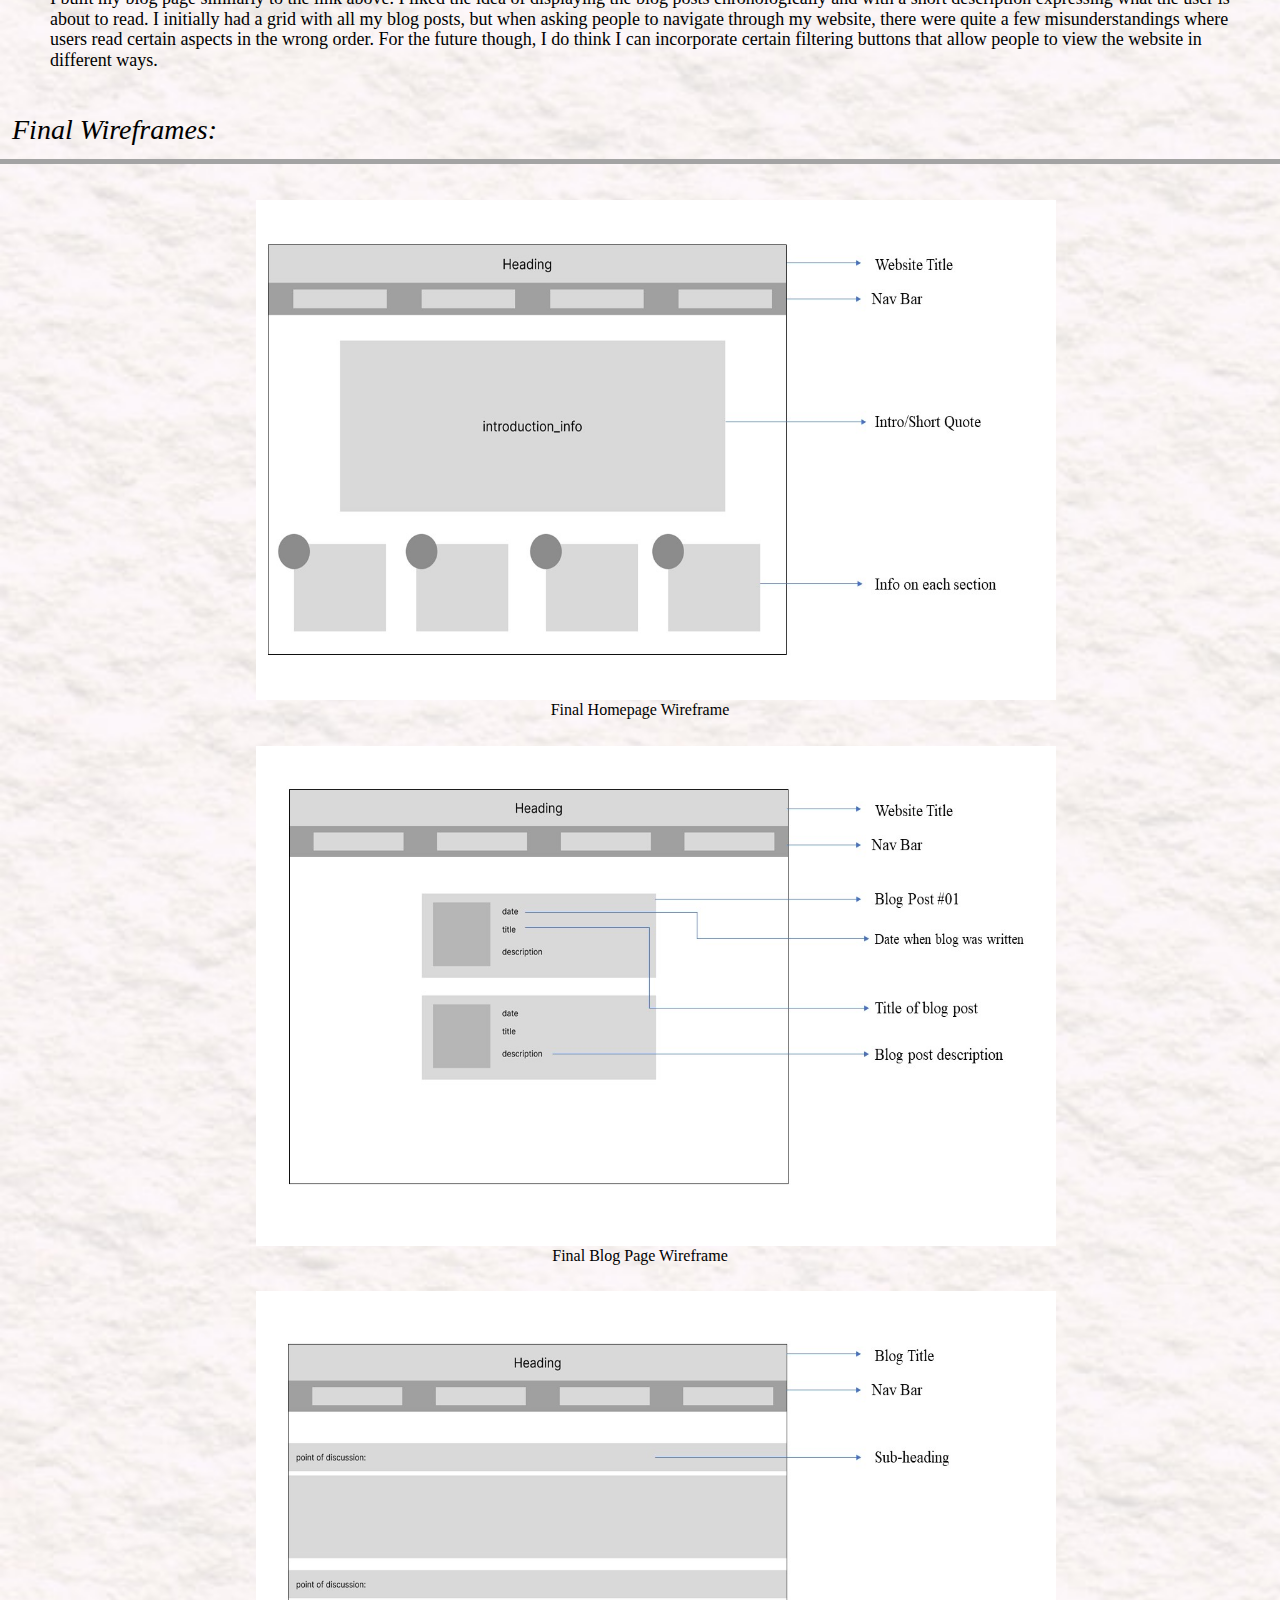
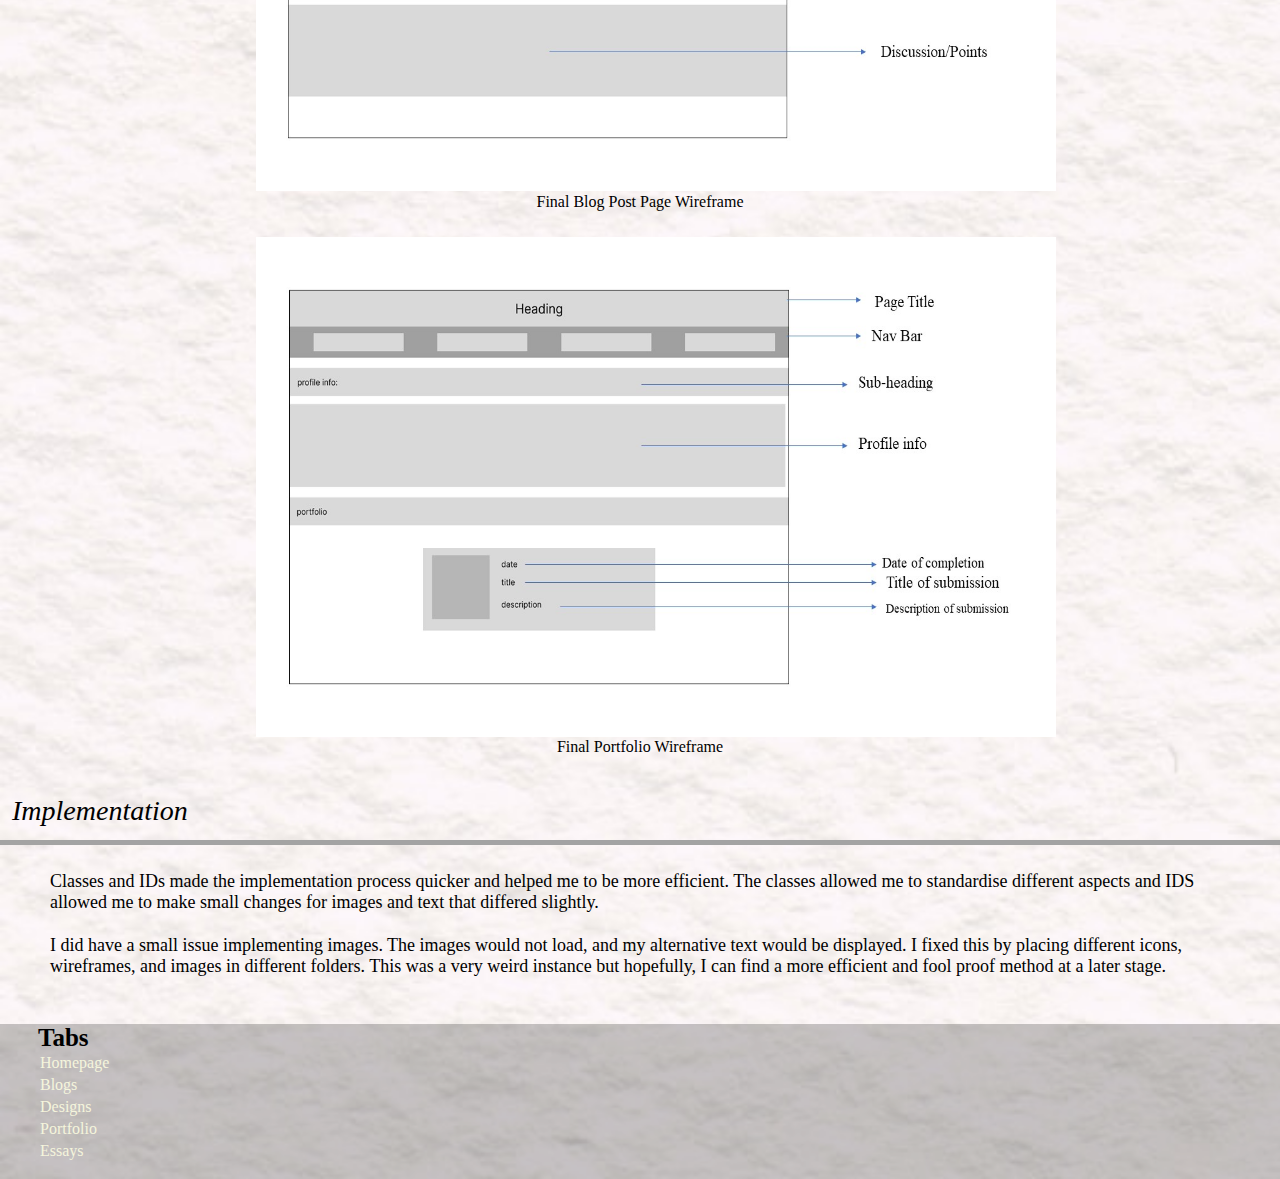
<file: design.html>
<!DOCTYPE html>
<html lang="en">
  <head>
    <meta charset="UTF-8" />
    <meta http-equiv="X-UA-Compatible" content="IE=edge" />
    <meta name="viewport" content="width=device-width, initial-scale=1.0" />
    <title>Design Section</title>
    <link rel="stylesheet" href="normalize.css" />
    <link rel="stylesheet" href="style.css" />
  </head>
  <body class="page-body">
    <header>
      <section class="head-page">
        <h1 class="title">Design Section</h1>
        <p class="desc">
          The following section comprises of my designs and some of my thoughts
          when creating this website.
        </p>
      </section>
      <nav class="blog-tabs">
        <ul class="home-links">
          <li><a id="home" href="index.html">Homepage</a></li>
          <li><a id="blog-home" href="blog.html">Blogs</a></li>
          <li>
            <a id="design-home" class="active" href="design.html">Designs</a>
          </li>
          <li><a id="portfolio-home" href="portfolio.html">Portfolio</a></li>
          <li><a id="essay-home" href="essay.html">Essays</a></li>
        </ul>
      </nav>
    </header>
    <section>
      <h3 class="sub-head" id="wire-head">Original Homepage Wireframes:</h3>
      <div class="line"></div>
    </section>
    <img src="wireframes/wireframe_001.jpg" alt="" class="wire-img" />
    <p class="annote">The first iteration without research.</p>
    <img src="wireframes/wireframe_002.png" alt="" class="wire-img-right" />
    <p class="annote-right">
      The second iteration after looking at blog websites.
    </p>
    <section>
      <img src="wireframes/wireframe_003.png" alt="" class="wire-img" />
      <p class="annote">I tried a different approach here.</p>
      <img src="wireframes/Homepage.png" alt="" class="wire-img-right" />
      <p class="annote-right">
        The last wireframe that I played around with before building my website.
      </p>
      <h3 class="section-one">Thought Process:</h3>
      <p class="par-one">
        I spent a lot of time trying to implement each wireframe instead of
        using it as a reference. I do think that wireframing is something that I
        need to improve on. I selected the one that I felt consistently drew
        focus to the purpose of the website. With many of the other wireframes,
        I had several pictures that became a bit overwhelming to deal with and
        took away from the blogs.
      </p>
      <section>
        <h2 class="sub-head">Style Documentation:</h2>
      </section>
    </section>
    <section>
      <h3 class="section-one">Goal and Aesthetic</h3>
      <div class="line"></div>
      <p class="par-one">
        A website that gives users the impression of an interactive journal.
      </p>
    </section>
    <section>
      <h3 class="section-one">Colour Choices:</h3>
      <div class="line"></div>
      <p class="par-one">
        Throughout this block, I have learnt several different accessibility
        scenarios. I chose very natural colours like black, white, beige, and
        grey. I tried to research more about colour vision deficiency but, I
        resorted to staying more to natural colours. However, I would like to
        implement more colours into my website and try and have settings to
        apply filters for people who live with different types of colour vision
        deficiency. I did not want to make too many assumptions before I had
        done all the necessary research and ultimately do more harm than good. I
        also had a slight mix up where I found out at a very late stage that my
        night filter was on and that was shocking.
      </p>
    </section>
    <section>
      <h3 class="section-one">Background and Font:</h3>
      <div class="line"></div>
      <p class="par-one">
        I have used Times New Roman throughout my website. It reads easily and
        also gives off this classic writing style impression. There were other
        font choices such as Arial Narrow, etc. but I chose against this due to
        readability.
      </p>
      <p class="par-one">
        For the homepage, the wall is supposed to act as a signboard. And the
        icons on the corner of the buttons act as drawing pins or thumbtacks.
      </p>
      <p class="par-one">
        For the other pages, the paper background makes it seem like a journal
        entry. It is also subtle and consistent, so there is nothing that is
        popping out of the screen or drawing unnecessary attention.
      </p>
    </section>
    <section>
      <h3 class="sub-head">IxD Process:</h3>
    </section>
    <section>
      <h3 class="section-one">Goal Alignment:</h3>
      <div class="line"></div>
      <p class="par-one">
        The overall goal is to create a website that allows the user to easily
        navigate through. To achieve this, I would need to ensure that every
        interactive element is clearly displayed on the website, there is a
        clear loop where users can get to and from wherever they need to, and
        the website communicates to the user where they are on the website. I
        have decided to use a navigation bar to ensure this communication.
      </p>
    </section>
    <section>
      <h3 class="section-one">Information Structure and User Flow</h3>
      <div class="line"></div>
      <img src="wireframes/userflow.jpg" alt="" id="userflow" />
      <p id="userflow-text">
        The flowchart is a very basic illustration on how a user can navigate
        through my website. It shows the continous loop between pages but also
        shows that the user can only veiw the blog posts by clicking on the blog
        section. From the blog section, the user has the option to navigate to
        any other page of the website.
      </p>
    </section>
    <section>
      <h3 class="section-one">Interface Elements:</h3>
      <div class="line"></div>
      <p class="par-one">
        The overall goal is to create a website that allows the user to easily
        navigate through. To achieve this, I would need to ensure that every
        interactive element is clearly displayed on the website, there is a
        clear loop where users can get to and from wherever they need to, and
        the website communicates to the user where they are on the website. I
        have decided to use a navigation bar to ensure this communication.
      </p>
    </section>
    <section>
      <h3 class="section-one">Reference Material:</h3>
      <div class="line"></div>
      <a class="par-one" href="https://pinchofyum.com/">Blog Inspiration</a>
      <p class="par-one">
        I built my blog page similarly to the link above. I liked the idea of
        displaying the blog posts chronologically and with a short description
        expressing what the user is about to read. I initially had a grid with
        all my blog posts, but when asking people to navigate through my
        website, there were quite a few misunderstandings where users read
        certain aspects in the wrong order. For the future though, I do think I
        can incorporate certain filtering buttons that allow people to view the
        website in different ways.
      </p>
    </section>
    <section>
      <h3 class="section-one">Final Wireframes:</h3>
      <div class="line"></div>
      <img
        class="final-frame"
        src="final-wireframes/final-wireframe-home.jpg"
        alt="Homepage wireframe"
      />
      <p class="annote-frame">Final Homepage Wireframe</p>
      <img
        class="final-frame"
        src="final-wireframes/final-wireframe-blog.jpg"
        alt="Blog Page wireframe"
      />
      <p class="annote-frame">Final Blog Page Wireframe</p>
      <img
        class="final-frame"
        src="final-wireframes/final-wireframe-blog-post.jpg"
        alt="Blog post page wireframe"
      />
      <p class="annote-frame">Final Blog Post Page Wireframe</p>
      <img
        class="final-frame"
        src="final-wireframes/final-wireframe-portfolio.jpg"
        alt="Portfolio Wireframe"
      />
      <p class="annote-frame">Final Portfolio Wireframe</p>
    </section>
    <section>
      <h3 class="section-one">Implementation</h3>
      <div class="line"></div>
      <p class="par-one">
        Classes and IDs made the implementation process quicker and helped me to
        be more efficient. The classes allowed me to standardise different
        aspects and IDS allowed me to make small changes for images and text
        that differed slightly.
      </p>
      <p class="par-one">
        I did have a small issue implementing images. The images would not load,
        and my alternative text would be displayed. I fixed this by placing
        different icons, wireframes, and images in different folders. This was a
        very weird instance but hopefully, I can find a more efficient and fool
        proof method at a later stage.
      </p>
    </section>
    <footer class="footer">
      <section>
        <h5 class="foot-head">Tabs</h5>
        <ul class="footer-links">
          <li><a id="home" href="index.html">Homepage</a></li>
          <li><a id="blog-home" href="blog.html">Blogs</a></li>
          <li><a id="design-home" href="design.html">Designs</a></li>
          <li><a id="portfolio-home" href="portfolio.html">Portfolio</a></li>
          <li><a id="essay-home" href="essay.html">Essays</a></li>
        </ul>
      </section>
      <!--<section>
        <ul class="footer-blog-links">
          <li><a id="home" href="blog-one.html">Blog Post 1</a></li>
          <li><a id="blog-home" href="blog-two.html">Blog Post 2</a></li>
          <li><a id="design-home" href="blog-three.html">Blog Post 3</a></li>
          <li><a id="portfolio-home" href="blog-four.html">Blog Post 4</a></li>
          <li><a id="essay-home" href="blog-seven.html">Blog Post 7</a></li>
          <li><a id="essay-home" href="blog-reflection.html">Reflection</a></li>
        </ul>
      </section>-->
    </footer>
  </body>
</html>
</file>
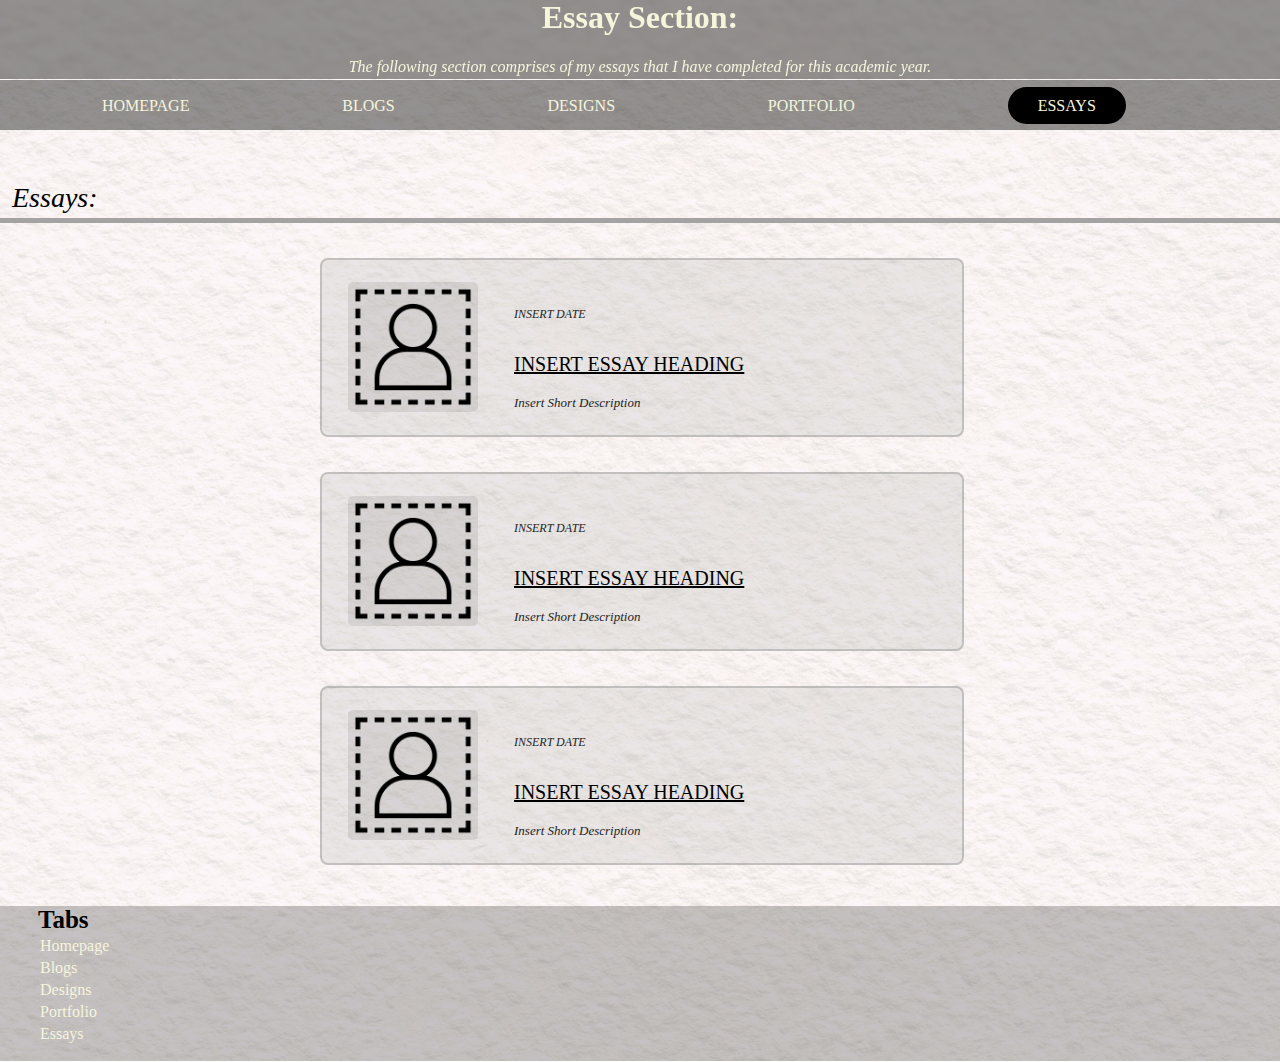
<file: essay.html>
<!DOCTYPE html>
<html lang="en">
  <head>
    <meta charset="UTF-8" />
    <meta http-equiv="X-UA-Compatible" content="IE=edge" />
    <meta name="viewport" content="width=device-width, initial-scale=1.0" />
    <title>Essay Section</title>
    <link rel="stylesheet" href="normalize.css" />
    <link rel="stylesheet" href="style.css" />
  </head>
  <body class="page-body">
    <header>
      <section class="head-page">
        <h1 class="title">Essay Section:</h1>
        <p class="desc">
          The following section comprises of my essays that I have completed for
          this academic year.
        </p>
      </section>
      <nav class="blog-tabs">
        <ul class="home-links">
          <li><a id="home" href="index.html">Homepage</a></li>
          <li><a id="blog-home" href="blog.html">Blogs</a></li>
          <li>
            <a id="design-home" href="design.html">Designs</a>
          </li>
          <li><a id="portfolio-home" href="portfolio.html">Portfolio</a></li>
          <li>
            <a id="essay-home" class="active" href="essay.html">Essays</a>
          </li>
        </ul>
      </nav>
    </header>
    <section>
      <h1 class="section-two">Essays:</h1>
      <div class="line"></div>
    </section>
    <section class="blog-posts" id="blog-post-one">
      <img class="blog-img" src="images/placeholder_002.png" alt="" />
      <p class="date">Insert Date</p>
      <a class="blog-head" href="">Insert Essay Heading</a>
      <p class="blog-info">Insert Short Description</p>
    </section>
    <section class="blog-posts" id="blog-post-one">
      <img class="blog-img" src="images/placeholder_002.png" alt="" />
      <p class="date">Insert Date</p>
      <a class="blog-head" href="">Insert Essay Heading</a>
      <p class="blog-info">Insert Short Description</p>
    </section>
    <section class="blog-posts" id="blog-post-one">
      <img class="blog-img" src="images/placeholder_002.png" alt="" />
      <p class="date">Insert Date</p>
      <a class="blog-head" href="">Insert Essay Heading</a>
      <p class="blog-info">Insert Short Description</p>
    </section>
    <footer class="footer">
      <section>
        <h5 class="foot-head">Tabs</h5>
        <ul class="footer-links">
          <li><a id="home" href="index.html">Homepage</a></li>
          <li><a id="blog-home" href="blog.html">Blogs</a></li>
          <li><a id="design-home" href="design.html">Designs</a></li>
          <li><a id="portfolio-home" href="portfolio.html">Portfolio</a></li>
          <li><a id="essay-home" href="essay.html">Essays</a></li>
        </ul>
      </section>
      <!--<section>
        <ul class="footer-blog-links">
          <li><a id="home" href="blog-one.html">Blog Post 1</a></li>
          <li><a id="blog-home" href="blog-two.html">Blog Post 2</a></li>
          <li><a id="design-home" href="blog-three.html">Blog Post 3</a></li>
          <li><a id="portfolio-home" href="blog-four.html">Blog Post 4</a></li>
          <li><a id="essay-home" href="blog-seven.html">Blog Post 7</a></li>
          <li><a id="essay-home" href="blog-reflection.html">Reflection</a></li>
        </ul>
      </section>-->
    </footer>
  </body>
</html>
</file>
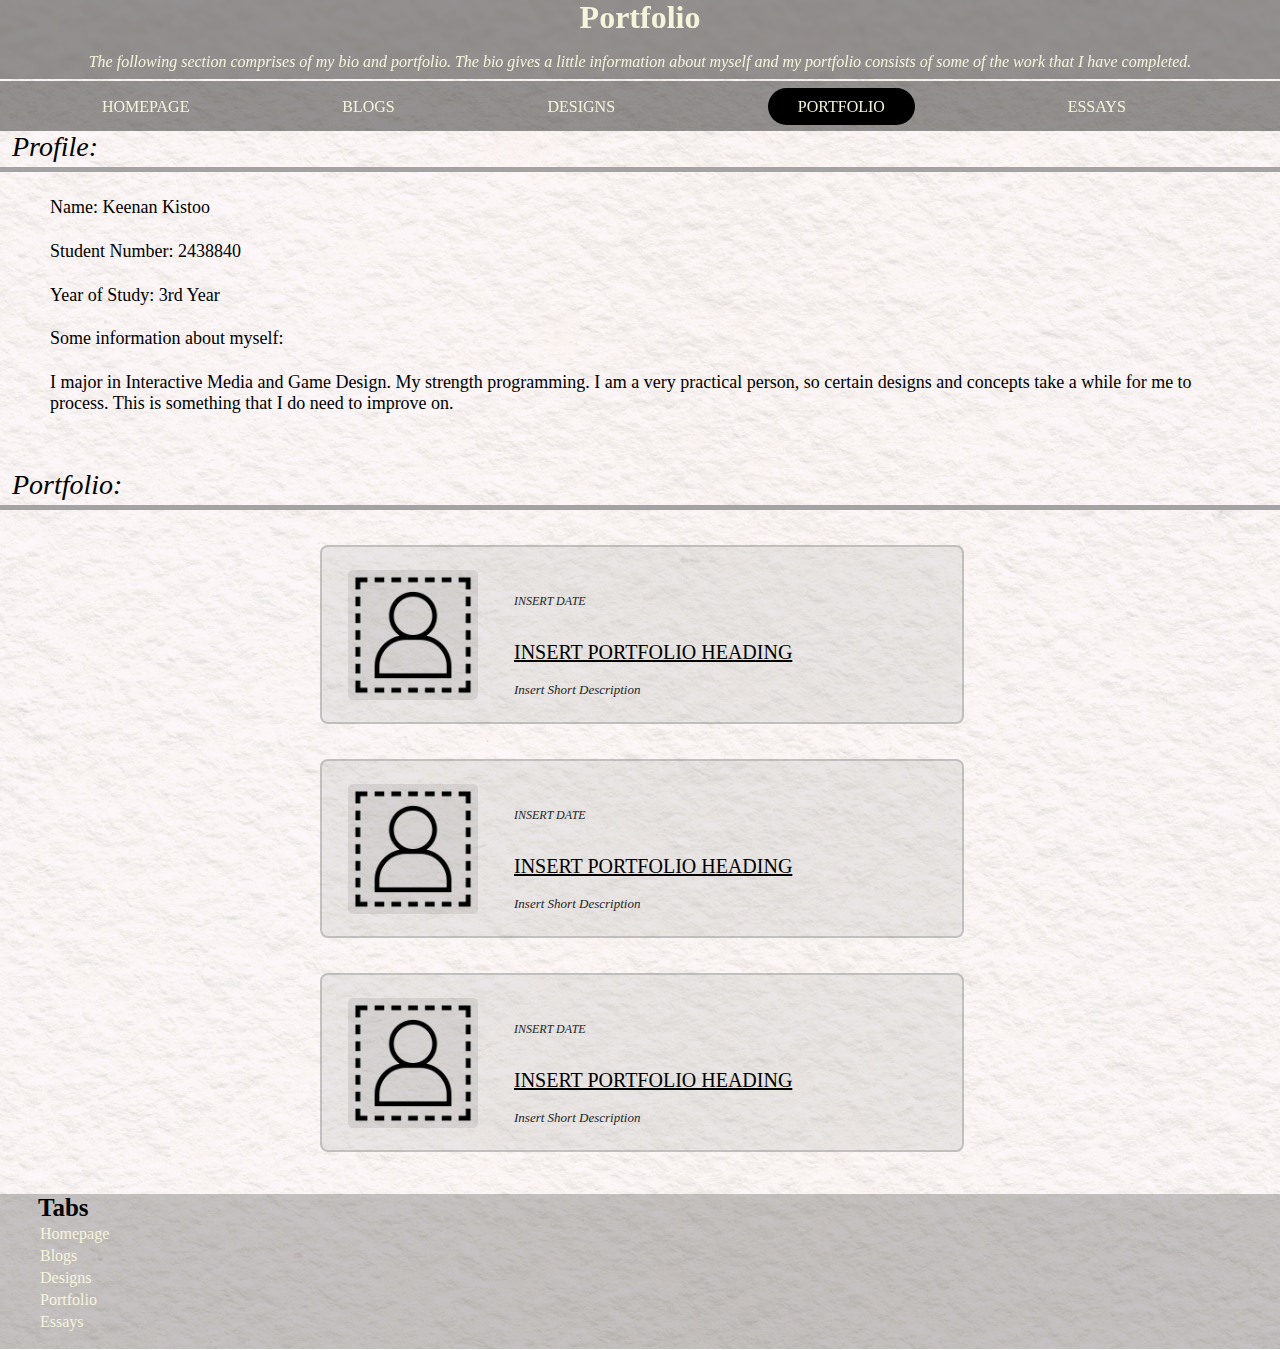
<file: portfolio.html>
<!DOCTYPE html>
<html lang="en">
  <head>
    <meta charset="UTF-8" />
    <meta http-equiv="X-UA-Compatible" content="IE=edge" />
    <meta name="viewport" content="width=device-width, initial-scale=1.0" />
    <title>Portfolio Section</title>
    <link rel="stylesheet" href="normalize.css" />
    <link rel="stylesheet" href="style.css" />
  </head>
  <body class="page-body">
    <header class="head-page">
      <section>
        <h1 class="title">Portfolio</h1>
        <p class="desc" id="portfolio-desc">
          The following section comprises of my bio and portfolio. The bio gives
          a little information about myself and my portfolio consists of some of
          the work that I have completed.
        </p>
      </section>
      <nav class="port-tabs">
        <ul class="home-links">
          <li><a id="home" href="index.html">Homepage</a></li>
          <li><a id="blog-home" href="blog.html">Blogs</a></li>
          <li><a id="design-home" href="design.html">Designs</a></li>
          <li>
            <a id="portfolio-home" class="active" href="portfolio.html"
              >Portfolio</a
            >
          </li>
          <li><a id="essay-home" href="essay.html">Essays</a></li>
        </ul>
      </nav>
    </header>
    <section class="profile">
      <section>
        <h1 class="section-two">Profile:</h1>
        <div class="line"></div>
        <p class="par-one">Name: Keenan Kistoo</p>
        <p class="par-one">Student Number: 2438840</p>
        <p class="par-one">Year of Study: 3rd Year</p>
        <p class="par-one">Some information about myself:</p>
        <p class="par-one">
          I major in Interactive Media and Game Design. My strength programming.
          I am a very practical person, so certain designs and concepts take a
          while for me to process. This is something that I do need to improve
          on.
        </p>
      </section>
    </section>
    <section>
      <h1 class="section-two">Portfolio:</h1>
      <div class="line"></div>
    </section>
    <section class="blog-posts" id="blog-post-one">
      <img class="blog-img" src="images/placeholder_002.png" alt="" />
      <p class="date">Insert Date</p>
      <a class="blog-head" href="">Insert Portfolio Heading</a>
      <p class="blog-info">Insert Short Description</p>
    </section>
    <section class="blog-posts" id="blog-post-one">
      <img class="blog-img" src="images/placeholder_002.png" alt="" />
      <p class="date">Insert Date</p>
      <a class="blog-head" href="">Insert Portfolio Heading</a>
      <p class="blog-info">Insert Short Description</p>
    </section>
    <section class="blog-posts" id="blog-post-one">
      <img class="blog-img" src="images/placeholder_002.png" alt="" />
      <p class="date">Insert Date</p>
      <a class="blog-head" href="">Insert Portfolio Heading</a>
      <p class="blog-info">Insert Short Description</p>
    </section>
    <footer class="footer">
      <section>
        <h5 class="foot-head">Tabs</h5>
        <ul class="footer-links">
          <li><a id="home" href="index.html">Homepage</a></li>
          <li><a id="blog-home" href="blog.html">Blogs</a></li>
          <li><a id="design-home" href="design.html">Designs</a></li>
          <li><a id="portfolio-home" href="portfolio.html">Portfolio</a></li>
          <li><a id="essay-home" href="essay.html">Essays</a></li>
        </ul>
      </section>
      <!--<section>
        <ul class="footer-blog-links">
          <li><a id="home" href="blog-one.html">Blog Post 1</a></li>
          <li><a id="blog-home" href="blog-two.html">Blog Post 2</a></li>
          <li><a id="design-home" href="blog-three.html">Blog Post 3</a></li>
          <li><a id="portfolio-home" href="blog-four.html">Blog Post 4</a></li>
          <li><a id="essay-home" href="blog-seven.html">Blog Post 7</a></li>
          <li><a id="essay-home" href="blog-reflection.html">Reflection</a></li>
        </ul>
      </section>-->
    </footer>
  </body>
</html>
</file>
<file: style.css>
.home-body {
  font-family: "Times New Roman", Times, serif;
  background-image: url(/images/whiteWall.jpg);
  background-repeat: no-repeat;
  background-size: cover;
  height: 100vh;
}
.head {
  background-color: rgba(145, 145, 145, 0.355);
  position: absolute;
  top: 0;
  backdrop-filter: blur(3px);
  width: 100%;
}

#main-head {
  color: white;
  text-align: center;
}

.home-tabs {
  height: 55px;
  width: 100%;
  background-color: rgba(87, 87, 87, 0.84);
  margin-top: 80px;
}

nav ul li {
  display: inline-block;
  margin-top: 0px;
  margin-left: 5%;
  margin-right: 5%;
  text-transform: uppercase;
}

nav ul li a {
  text-decoration: none;
  margin-top: -5%;
}

.placeholder {
  height: 225px;
  width: 80%;
  margin-left: 10%;
  margin-top: 1%;
  border-radius: 5px;
  margin-bottom: 2%;
  background-color: none;
  display: table;
}

#remark-home {
  text-align: center;
  vertical-align: middle;
  display: table-cell;
  font-size: 40px;
  font-style: italic;
  font-family: "Times New Roman", Times, serif;
  background-color: rgba(128, 128, 128, 0.308);
  backdrop-filter: blur(10px);
  border-radius: 5px;
  color: white;
}

#blog-desc {
  padding-left: 20px;
  padding-top: 20px;
  font-size: 18px;
}

.button-home {
  height: 225px;
  width: 225px;
  margin-right: 5%;
  margin-left: 4%;
  margin-top: -10px;
  border-radius: 10px;
  border: none;
}

.button-head {
  font-size: 25px;
  margin-top: -10px;
}

.icons {
  height: 40px;
  width: 40px;
  float: left;
  margin-top: -65px;
  margin-left: -30px;
  background-color: white;
  padding: 5%;
  border-radius: 5px;
  border: none;
}

#essay-icon {
  margin-top: -75px;
}

#design-icon {
  margin-top: -75px;
}

#blog-home {
  color: beige;
}

#design-home {
  color: beige;
}

#portfolio-home {
  color: beige;
}

#essay-home {
  color: beige;
}

a.active {
  background-color: black;
  color: beige;
  padding: 10px 30px;
  border-radius: 25px;
}

.page-body {
  font-family: "Times New Roman", Times, serif;
  background-image: url(images/paperTexture.jpg);
  background-repeat: no-repeat;
  background-size: cover;
}

.title {
  text-align: center;
  font-weight: bold;
  color: beige;
}

.desc {
  text-align: center;
  font-style: italic;
  color: beige;
}

.head-page {
  background-color: rgba(9, 9, 9, 0.432);
  margin-top: -22px;
  height: 80px;
  backdrop-filter: blur(2px);
}

#home {
  color: beige;
  text-decoration: none;
}

#blog-home {
  text-decoration: none;
}

#design-home {
  text-decoration: none;
}

#portfolio-home {
  text-decoration: none;
}

#essay-home {
  text-decoration: none;
}

header ul li {
  display: inline-block;
  margin-top: 17px;
  margin-left: 5%;
  margin-right: 7%;
  text-transform: uppercase;
  text-decoration: none;
}

.blog-tabs {
  background-color: rgba(9, 9, 9, 0.432);
  height: 50px;
  margin-top: -15px;
}

.blog-img {
  height: 120px;
  width: 120px;
  background-color: rgba(36, 36, 36, 0.099);
  padding: 5px;
  border-radius: 5px;
  margin-bottom: -11%;
  margin-top: 3.5%;
  margin-left: 4%;
}

.date {
  margin-left: 30%;
  margin-top: -6%;
  margin-bottom: 5%;
  text-transform: uppercase;
  font-style: italic;
  font-size: 12px;
  color: rgb(36, 36, 36);
}

a.blog-head {
  margin-left: 30%;
  margin-top: 50px;
  font-size: 20px;
  text-transform: uppercase;
  color: rgb(0, 0, 0);
}

.blog-info {
  margin-left: 30%;
  margin-top: 3%;
  margin-right: 7%;
  text-align: justify;
  font-style: italic;
  font-size: 13px;
  color: rgb(36, 36, 36);
}
.blog-posts {
  background-color: rgba(180, 180, 180, 0.252);
  /*border-style: solid;*/
  border: solid 2px rgba(128, 128, 128, 0.368);
  border-radius: 8px;
  height: 175px;
  width: 50%;
  margin-top: 35px;
  margin-left: 25%;
  margin-bottom: 2%;
}

#portfolio-desc {
  margin-top: -5px;
  text-overflow: clip;
}

.port-tabs {
  background-color: rgba(9, 9, 9, 0.432);
  height: 50px;
  margin-top: -6px;
}

#blog-seven {
  margin-right: 14%;
}

.title-blog {
  text-align: center;
  color: beige;
  padding-top: 1.5%;
}

.section-one {
  font-style: italic;
  font-weight: lighter;
  margin-left: 12px;
  margin-top: 3%;
  font-size: 28px;
}

.section-two {
  font-style: italic;
  font-weight: lighter;
  margin-left: 12px;
  margin-top: 4%;
  font-size: 28px;
}
.sub-head {
  font-style: italic;
  font-weight: bold;
  margin-left: 12px;
  margin-top: 1%;
  margin-bottom: -2%;
  padding-bottom: 1%;
  font-size: 32px;
}

.line {
  height: 5px;
  width: 100%;
  background-color: rgb(163, 163, 163);
  margin-top: -15px;
  margin-bottom: 2%;
}

.par-one {
  margin-left: 50px;
  margin-right: 50px;
  padding-bottom: 5px;
  font-size: 18px;
}

#design-state {
  font-weight: bold;
}

#wire-head {
  margin-bottom: 1%;
}

.wire-img {
  height: 300px;
  width: 400x;
  margin-left: 80px;
}

.annote {
  margin-top: -0.25%;
  margin-left: 80px;
}

.wire-img-right {
  height: 300px;
  width: 400x;
  margin-left: 80px;
  margin-top: -22%;
  margin-right: 80px;
  float: right;
}

.annote-right {
  margin-top: -2%;
  margin-left: 1020px;
  margin-right: 80px;
  margin-bottom: 5%;
  line-height: 15px;
}

#userflow {
  height: 550px;
  width: 950px;
  margin-left: 19%;
}

#userflow-text {
  text-align: center;
  font-size: 18px;
  padding-left: 35px;
  padding-right: 35px;
  margin-bottom: 2%;
}

.final-frame {
  height: 500px;
  width: 800px;
  padding-top: 10px;
  margin-left: 20%;
}

.annote-frame {
  text-align: center;
  margin-top: -3px;
}

.footer {
  height: 155px;
  width: 100%;
  background-color: rgba(49, 49, 49, 0.27);
}

.footer-links {
  text-decoration: none;
  display: inline-block;
  list-style: none;
  line-height: 22px;
  margin-top: 1%;
  width: 200px;
}

.footer-blog-links {
  text-decoration: none;
  display: inline-block;
  list-style: none;
  line-height: 22px;
  margin-left: 20%;
  margin-top: -300px;
  float: none;
}
.foot-head {
  font-size: 25px;
  margin-bottom: -1%;
  margin-left: 38px;
}
</file>
